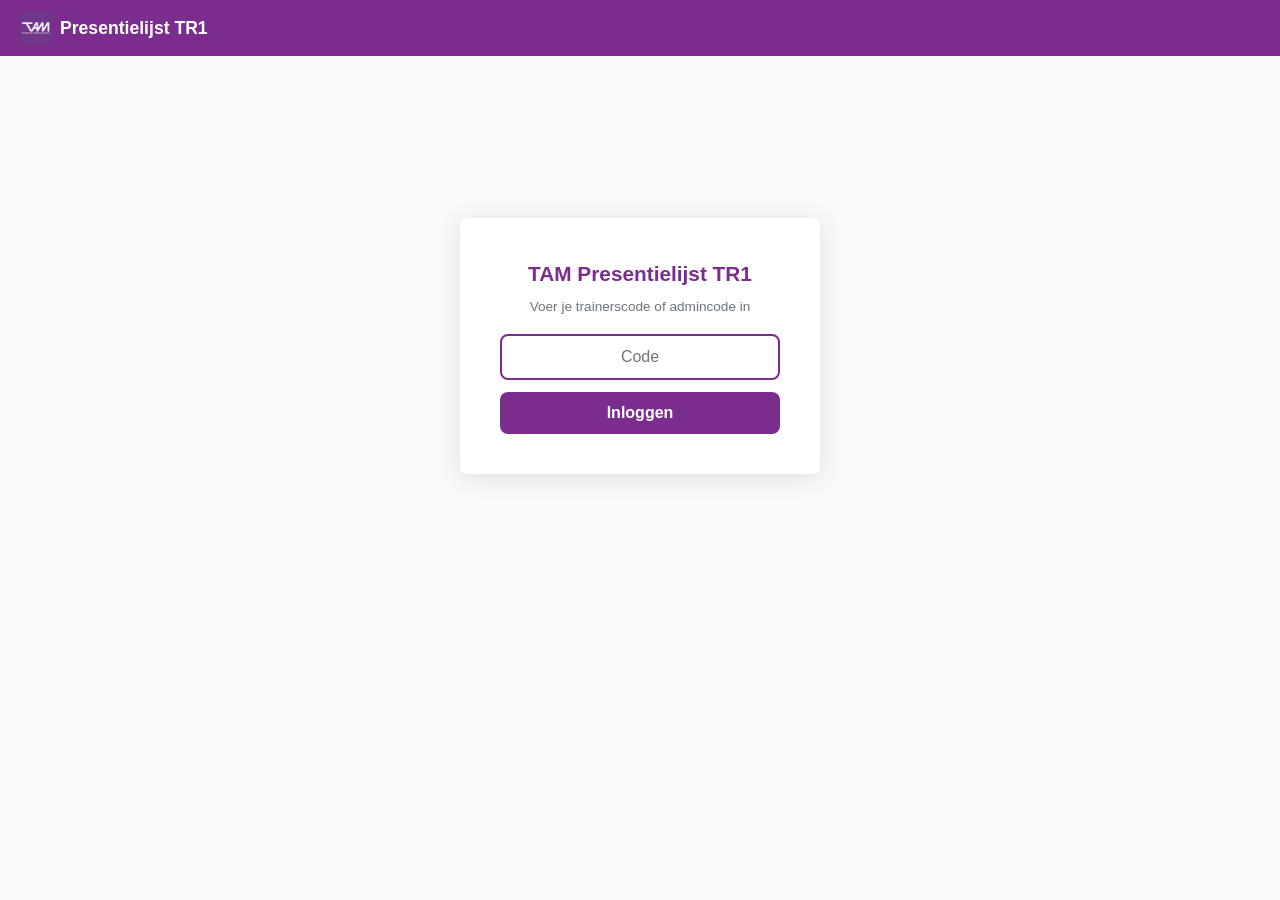
<file: index.html>
<!DOCTYPE html>
<html lang="nl">
<head>
    <meta charset="UTF-8">
    <meta name="viewport" content="width=device-width, initial-scale=1.0">
    <title>TAM Presentielijst TR1</title>
    <link rel="stylesheet" href="style.css">
</head>
<body>
    <nav>
        <a href="#" class="nav-brand"><img src="logo.webp" alt="TAM" class="nav-logo">Presentielijst TR1</a>
        <div class="nav-right" id="nav-auth"></div>
    </nav>
    <main id="app"></main>

<script>
const SYNC_URL = 'https://aanwezigheid-sync.tam-floris.workers.dev';
let DATA = null;
let ADMIN_DATA = null;
let TRAINER_DATA = null;

// --- Auth ---
function getAuth() { const r = localStorage.getItem('aanwezigheid_auth'); return r ? JSON.parse(r) : null; }
function setAuth(a) { localStorage.setItem('aanwezigheid_auth', JSON.stringify(a)); }
function clearAuth() { localStorage.removeItem('aanwezigheid_auth'); ADMIN_DATA = null; TRAINER_DATA = null; }
function isAdmin() { return getAuth()?.role === 'admin'; }
function getTrainerId() { return getAuth()?.role === 'trainer' ? getAuth().trainer_id : null; }

// Afmeldingen uit Genkgo, opgehaald na het inloggen. Per Genkgo-groepsnummer
// per datum: wie zich heeft afgemeld, en hoeveel overnames er waren.
// Ze staan bewust niet in `/data`: dat is een openbaar adres.
let AFMELDINGEN = {};

/**
 * De lesdagen van een groep.
 *
 * Leidend is de planning in Genkgo. Die haalt de app elke ochtend om 10:00 al
 * op voor de afmeldingen, en het is de plek waar de trainingsleider de
 * trainingen neerzet. Door hem hier te gebruiken hoeft niemand de datums nog
 * apart in deze app bij te houden: verzet Niels een training, dan volgt de
 * presentielijst de volgende ochtend vanzelf.
 *
 * Staat er voor een groep geen planning -- Genkgo onbereikbaar, of de ronde is
 * nog niet ingericht -- dan vallen we terug op wat er in de app staat. Anders
 * zou een storing bij Genkgo de presentielijsten leegmaken, en dat is een veel
 * groter probleem dan een datum die een dag te laat verschijnt.
 */
function lesdagen(group) {
    const planning = Object.keys(AFMELDINGEN[String(group.genkgoId)] || {});
    return (planning.length ? planning : (group.dates || [])).slice().sort();
}

/**
 * Datums waarop al aanwezigheid is ingevuld maar die niet (meer) in de
 * planning staan. Zulke lessen vallen uit de telling zodra de planning
 * verandert, en dat mag niet stilletjes gebeuren.
 */
function buitenPlanning(group) {
    const dagen = new Set(lesdagen(group));
    const ingevuld = new Set([
        ...Object.keys(group.attendance || {}),
        ...Object.keys(group.totalPresent || {}),
    ]);
    return [...ingevuld].filter(d => !dagen.has(d)).sort();
}

/** De namen die zich hebben afgemeld voor deze groep op deze datum. */
function afgemeldOp(group, date) {
    const dag = AFMELDINGEN[String(group.genkgoId)]?.[date];
    if (!dag) return [];
    // `gekoppeld` bevat de naam zoals de app die kent; Genkgo schrijft
    // doopnamen ("Anna Jaya Elisabeth Apte") waar de app "Anna Apte" heeft.
    return (dag.gekoppeld || []).filter(Boolean);
}

/**
 * Is deze training al ingevuld door de trainer?
 *
 * Een voorbije datum zonder ingevulde presentie betekent niet dat er niemand
 * was -- het betekent dat de trainer er nog niet aan toe is gekomen. Zulke
 * trainingen tellen daarom niet mee in de percentages; anders zakt een groep
 * doordat de trainer nog niets heeft aangevinkt. Hetzelfde geldt voor een
 * training die vandaag nog moet beginnen.
 *
 * Vinkt een trainer bewust niemand aan, dan staat er een lege lijst en telt
 * de training wel gewoon mee.
 */
function isIngevuld(group, date) {
    return (group.attendance && date in group.attendance)
        || (group.totalPresent && date in group.totalPresent);
}

/**
 * Trainingen die al zijn geweest maar nog niet zijn ingevuld.
 * Nieuwste eerst, want dat is meestal degene die je zoekt.
 */
function openTrainingen(group) {
    const vandaag = new Date().toISOString().slice(0, 10);
    return lesdagen(group)
        .filter(d => d <= vandaag && !(group.cancelled || []).includes(d) && !isIngevuld(group, d))
        .sort().reverse();
}

function isAfgemeld(group, date, player) {
    return afgemeldOp(group, date).includes(player);
}

// --- API ---
async function fetchData() { const r = await fetch(SYNC_URL + '/data'); DATA = await r.json(); return DATA; }

async function fetchAfmeldingen() {
    const auth = getAuth();
    if (!auth) return;
    try {
        const r = await fetch(SYNC_URL + '/afmeldingen', {
            method: 'POST', headers: { 'Content-Type': 'application/json' },
            body: JSON.stringify({ code: auth.code }),
        });
        const j = await r.json();
        AFMELDINGEN = j.perGroep || {};
    } catch (e) {
        // Geen afmeldingen is vervelend maar niet fataal: de presentielijst
        // werkt gewoon, er staat alleen niets voorgevuld.
        AFMELDINGEN = {};
    }
}

async function apiLogin(code) {
    const r = await fetch(SYNC_URL + '/login', {
        method: 'POST', headers: {'Content-Type': 'application/json'},
        body: JSON.stringify({ code }),
    });
    return r.json();
}

async function apiPost(path, body) {
    const auth = getAuth();
    const r = await fetch(SYNC_URL + path, {
        method: 'POST', headers: {'Content-Type': 'application/json'},
        body: JSON.stringify({ code: auth.code, ...body }),
    });
    return r.json();
}

// --- Helpers ---
function esc(s) { const d = document.createElement('div'); d.textContent = s; return d.innerHTML; }

// Het gemiddelde meet opkomst: welk deel van de groep kwam er. De deler is
// dus het aantal spelers in de groep.
//
// Hier stond een vaste deler van 8 (of 16 voor de dubbele slots), die de
// bezetting van de baan mat in plaats van de opkomst. Dat gaf percentages
// boven de 100 zodra er meer mensen kwamen dan er plek was -- 11 aanwezig
// gedeeld door 8 is 138%. Wil je die maat terug, gebruik dan `capacity` uit
// het groepsprofiel in Genkgo; dat is de echte capaciteit en wordt door de
// vereniging bijgehouden, in plaats van een lijst groepsnamen in deze code.

function pctClass(pct) {
    if (pct < 50) return 'pct-red';
    if (pct < 75) return 'pct-yellow';
    return 'pct-green';
}

function barColor(pct) {
    if (pct < 50) return 'var(--red)';
    if (pct < 75) return 'var(--yellow)';
    return 'var(--green)';
}

function formatDate(d) {
    const dt = new Date(d + 'T00:00:00');
    return dt.toLocaleDateString('nl-NL', { day: 'numeric', month: 'short' });
}

const DAY_NAMES = ['Zondag','Maandag','Dinsdag','Woensdag','Donderdag','Vrijdag','Zaterdag'];

function generateWeeklyDates(dayOfWeek, startDate, endDate) {
    // dayOfWeek: 1=Monday, 7=Sunday (ISO)
    const dates = [];
    const jsDow = dayOfWeek % 7; // convert to JS: 0=Sun, 1=Mon, ...
    const start = new Date(startDate + 'T00:00:00');
    const end = new Date(endDate + 'T00:00:00');
    const current = new Date(start);
    // Move to first matching day
    while (current.getDay() !== jsDow && current <= end) {
        current.setDate(current.getDate() + 1);
    }
    while (current <= end) {
        const y = current.getFullYear();
        const m = String(current.getMonth() + 1).padStart(2, '0');
        const d = String(current.getDate()).padStart(2, '0');
        dates.push(`${y}-${m}-${d}`);
        current.setDate(current.getDate() + 7);
    }
    return dates;
}

function calcGroupStats(group) {
    const today = new Date().toISOString().slice(0, 10);
    const activeDates = lesdagen(group).filter(d => !(group.cancelled || []).includes(d) && d <= today && isIngevuld(group, d));
    const totalSessions = activeDates.length;
    const playerStats = group.players.map(player => {
        let count = 0;
        let excusedCount = 0;
        for (const d of activeDates) {
            if ((group.attendance?.[d] || []).includes(player)) count++;
            // Een afmelding via Genkgo telt hetzelfde als een handmatig
            // geoorloofde afwezigheid: die training valt uit de noemer van
            // deze speler. Wie zich netjes afmeldt, hoort daar in zijn
            // percentage niet op afgerekend te worden.
            else if ((group.excused?.[d] || []).includes(player)
                     || isAfgemeld(group, d, player)) excusedCount++;
        }
        const effectiveSessions = totalSessions - excusedCount;
        const pct = effectiveSessions > 0 ? Math.round((count / effectiveSessions) * 100) : 0;
        return { player, count, totalSessions, excusedCount, pct };
    });
    // Use totalPresent (incl. subs) per date when available, otherwise count from checklist
    let avgAttendance = 0;
    if (totalSessions > 0 && group.players.length > 0) {
        let presentSum = 0;
        for (const d of activeDates) {
            const tp = group.totalPresent?.[d];
            presentSum += tp != null ? tp : (group.attendance?.[d] || []).length;
        }
        avgAttendance = Math.round((presentSum / (totalSessions * group.players.length)) * 100);
    }
    return { playerStats, totalSessions, avgAttendance };
}

// --- Rendering ---
function renderNav() {
    const el = document.getElementById('nav-auth');
    const auth = getAuth();
    if (isAdmin()) {
        el.innerHTML = `<span class="nav-role">Trainingsleider</span>
            <a href="#" class="nav-link" id="logout-btn">Uitloggen</a>`;
    } else if (auth?.role === 'trainer') {
        el.innerHTML = `<span class="nav-role">${esc(auth.trainer_name)}</span>
            <a href="#" class="nav-link" id="logout-btn">Uitloggen</a>`;
    } else {
        el.innerHTML = '';
    }
    document.getElementById('logout-btn')?.addEventListener('click', e => { e.preventDefault(); clearAuth(); navigate(''); });
}

function renderLogin() {
    return `<div class="login-center"><div class="login-card">
        <h1>TAM Presentielijst TR1</h1>
        <p class="login-hint">Voer je trainerscode of admincode in</p>
        <form id="login-form">
            <input type="password" id="login-code" placeholder="Code" autofocus required>
            <p class="error" id="login-error" style="display:none"></p>
            <button type="submit">Inloggen</button>
        </form>
    </div></div>`;
}

function renderHome() {
    if (!DATA) return '<p>Laden...</p>';

    // Trainer view: only their groups
    if (getTrainerId()) {
        const trainerId = getTrainerId();
        const src = TRAINER_DATA || DATA?.trainers?.find(t => t.id === trainerId);
        if (!src) return '<p>Trainer niet gevonden.</p>';
        const trainer = src.groups ? src : { groups: [] };
        let html = `<h1>Mijn groepen</h1>`;
        if (trainer.groups.length === 0) {
            return html + '<p class="empty">Nog geen groepen toegewezen. Neem contact op met de trainingsleider.</p>';
        }
        for (const group of trainer.groups) {
            const stats = calcGroupStats(group);
            const open = openTrainingen(group);
            html += `<a href="#group/${trainerId}/${group.id}" class="card card-link${open.length ? ' heeft-open' : ''}">
                <h3>${esc(group.name)}${open.length ? `<span class="open-badge">${open.length} in te vullen</span>` : ''}</h3>
                <p>${group.players.length} spelers, ${stats.totalSessions} ${stats.totalSessions === 1 ? 'les' : 'lessen'} geteld${stats.totalSessions ? `, ${stats.avgAttendance}% gem. aanwezigheid` : ''}</p>
                <div class="overview-bar"><div class="overview-bar-fill" style="width:${stats.avgAttendance}%;background:${barColor(stats.avgAttendance)}"></div></div>
            </a>`;
        }
        return html;
    }

    // Admin view: all trainers with inline edit controls
    const src = isAdmin() && ADMIN_DATA ? ADMIN_DATA : DATA;

    // Calculate total club average (using totalPresent-aware group averages)
    let totalPctSum = 0, totalPctCount = 0;
    const trainerAvgs = {};
    for (const trainer of src.trainers) {
        let tSum = 0, tCount = 0;
        for (const group of trainer.groups) {
            const stats = calcGroupStats(group);
            if (stats.totalSessions > 0) { tSum += stats.avgAttendance; tCount++; }
        }
        trainerAvgs[trainer.id] = tCount > 0 ? Math.round(tSum / tCount) : 0;
        totalPctSum += tSum;
        totalPctCount += tCount;
    }
    const clubAvg = totalPctCount > 0 ? Math.round(totalPctSum / totalPctCount) : 0;

    let html = `<h1>Overzicht Aanwezigheid</h1>
        <div class="club-avg card" style="margin-bottom:16px">
            <div style="display:flex;justify-content:space-between;align-items:center;flex-wrap:wrap;gap:8px">
                <div>
                    <strong>Totaal clubgemiddelde</strong>
                    <span class="pct ${pctClass(clubAvg)}" style="margin-left:8px;font-size:1rem">${clubAvg}%</span>
                </div>
                <button class="btn-sm" id="export-btn">Exporteer naar spreadsheet</button>
            </div>
            <div class="overview-bar" style="margin-top:8px"><div class="overview-bar-fill" style="width:${clubAvg}%;background:${barColor(clubAvg)}"></div></div>
        </div>`;

    if (src.trainers.length === 0) {
        html += '<p class="empty">Nog geen trainers toegevoegd.</p>';
    }

    html += `<div style="display:flex;gap:8px;margin-bottom:16px;align-items:center;flex-wrap:wrap">
        <input type="text" id="search-field" placeholder="Zoek trainer, dag, groep..." style="flex:1;padding:8px 12px;border:2px solid var(--border);border-radius:var(--radius);font-size:0.9rem">
        ${isAdmin() ? '<button class="btn-sm btn-muted" id="toggle-delete-btn">Verwijdermodus</button>' : ''}
    </div>`;

    // De indeling uit Genkgo halen, zonder terminal en zonder Floris. Eerst
    // een proefdraai die alleen laat zien wat er zou veranderen; pas als dat
    // klopt kan het worden toegepast.
    if (isAdmin()) {
        html += `<div class="sync card" style="margin-bottom:16px">
            <div style="display:flex;justify-content:space-between;align-items:center;gap:8px;flex-wrap:wrap">
                <div>
                    <strong>Indeling uit Genkgo</strong>
                    <span class="sync-uitleg">Haalt groepen, spelers en trainers op zoals ze in Genkgo staan.</span>
                </div>
                <button class="btn-sm" id="sync-btn">Controleren</button>
            </div>
            <div id="sync-uitslag"></div>
        </div>`;
    }

    if (isAdmin()) {
        html += `<details style="margin-bottom:16px">
            <summary style="cursor:pointer;font-size:0.9rem;font-weight:600;color:var(--blue)">+ Trainer toevoegen</summary>
            <form id="add-trainer-form" class="form-row" style="margin-top:8px">
                <input type="text" name="name" placeholder="Naam nieuwe trainer" required>
                <button type="submit">Toevoegen</button>
            </form>
        </details>`;
    }

    for (const trainer of src.trainers) {
        const trainerSearch = trainer.name + ' ' + trainer.groups.map(g => g.name).join(' ');
        html += `<div class="card trainer-card" data-search="${esc(trainerSearch.toLowerCase())}">
            <div style="display:flex;justify-content:space-between;align-items:center;flex-wrap:wrap;gap:8px">
                <div>
                    <h3 style="display:inline">${esc(trainer.name)}</h3>
                    <span class="pct ${pctClass(trainerAvgs[trainer.id])}" style="margin-left:8px;font-size:0.85rem">${trainerAvgs[trainer.id]}% gem.</span>
                    ${isAdmin() && trainer.code ? `<span class="trainer-code" style="margin-left:8px">Code: ${esc(trainer.code)}</span>` : ''}
                </div>
                ${isAdmin() ? `<button class="btn-sm btn-danger delete-btn delete-trainer-btn" data-trainer-id="${trainer.id}">Verwijderen</button>` : ''}
            </div>`;

        // Groups
        html += '<div style="margin-top:12px">';
        if (trainer.groups.length === 0) {
            html += '<p class="empty">Geen groepen</p>';
        }
        for (const group of trainer.groups) {
            const stats = calcGroupStats(group);
            html += `<div style="padding:8px 0;border-top:1px solid var(--border)">
                <div style="display:flex;justify-content:space-between;align-items:center;flex-wrap:wrap;gap:8px">
                    <a href="#group/${trainer.id}/${group.id}" style="color:var(--blue);font-weight:600">${esc(group.name)}</a>
                    ${isAdmin() ? `<button class="btn-sm btn-danger delete-btn delete-group-btn" data-trainer-id="${trainer.id}" data-group-id="${group.id}">X</button>` : ''}
                </div>
                <div style="font-size:0.85rem;color:var(--muted)">${group.players.length} spelers, ${stats.totalSessions} lessen</div>
                <div class="overview-bar"><div class="overview-bar-fill" style="width:${stats.avgAttendance}%;background:${barColor(stats.avgAttendance)}"></div></div>
                <span class="pct ${pctClass(stats.avgAttendance)}" style="font-size:0.8rem">${stats.avgAttendance}% gem. aanwezigheid</span>`;

            if (isAdmin()) {
                html += `
                <details class="edit-players-detail" style="margin-top:4px">
                    <summary style="cursor:pointer;font-size:0.85rem;color:var(--blue)">Spelers bewerken</summary>
                    <form class="edit-players-form" data-trainer-id="${trainer.id}" data-group-id="${group.id}" style="margin-top:4px">
                        <div class="form-row">
                            <textarea name="players" placeholder="Eén speler per regel">${esc(group.players.join('\n'))}</textarea>
                        </div>
                        <button type="submit" class="btn-sm">Opslaan</button>
                    </form>
                </details>
`;
            }

            html += '</div>';
        }

        if (isAdmin()) {
            html += `<details class="add-group-section" style="margin-top:12px;padding-top:8px;border-top:1px solid var(--border)">
                <summary style="cursor:pointer;font-size:0.9rem;font-weight:600;color:var(--blue)">+ Nieuwe groep</summary>
                <form class="add-group-form" data-trainer-id="${trainer.id}" style="margin-top:8px">
                    <div class="form-row">
                        <select name="day" required>
                            <option value="">Dag</option>
                            ${['Maandag','Dinsdag','Woensdag','Donderdag','Vrijdag','Zaterdag','Zondag'].map(d =>
                                `<option value="${d}">${d}</option>`
                            ).join('')}
                        </select>
                        <input type="time" name="start_time" required>
                        <input type="time" name="end_time" required>
                    </div>
                    <div class="form-row">
                        <input type="number" name="speelsterkte" placeholder="Speelsterkte (optioneel)" min="1" max="12">
                        <label style="display:flex;align-items:center;gap:4px;font-size:0.9rem"><input type="checkbox" name="selectie"> Selectie</label>
                    </div>
                    <div class="form-row">
                        <input type="date" name="start_date" required>
                        <input type="date" name="end_date" required>
                    </div>
                    <button type="submit" class="btn-sm">Groep toevoegen</button>
                </form>
            </details>`;
        }

        html += '</div></div>';
    }

    html += '<h2><a href="#overview" style="color:var(--blue)">Volledig overzicht per speler &rarr;</a></h2>';
    return html;
}

function renderOverview() {
    if (!DATA) return '<p>Laden...</p>';
    const src = isAdmin() && ADMIN_DATA ? ADMIN_DATA : DATA;
    let html = '<a href="#" class="back-link">&larr; Terug</a><h1>Volledig Overzicht</h1>';

    for (const trainer of src.trainers) {
        for (const group of trainer.groups) {
            const stats = calcGroupStats(group);
            html += `<div class="overview-group">
                <h3>${esc(group.name)}</h3>
                <div class="trainer-name">Trainer: ${esc(trainer.name)}</div>
                <div class="table-wrap"><table class="data">
                    <thead><tr><th>Speler</th><th>Aanwezig</th><th>Totaal</th><th>Percentage</th></tr></thead>
                    <tbody>`;
            for (const ps of [...stats.playerStats].sort((a, b) => b.pct - a.pct)) {
                html += `<tr>
                    <td>${esc(ps.player)}</td>
                    <td class="num">${ps.count}</td>
                    <td class="num">${ps.totalSessions}</td>
                    <td class="num ${pctClass(ps.pct)}">${ps.pct}%</td>
                </tr>`;
            }
            html += '</tbody></table></div></div>';
        }
    }
    return html;
}

function renderGroup(trainerId, groupId) {
    let trainer, group;
    if (isAdmin() && ADMIN_DATA) {
        trainer = ADMIN_DATA.trainers.find(t => t.id === trainerId);
    } else if (TRAINER_DATA && TRAINER_DATA.id === trainerId) {
        trainer = TRAINER_DATA;
    } else {
        trainer = DATA?.trainers?.find(t => t.id === trainerId);
    }
    if (!trainer) return '<p>Trainer niet gevonden.</p>';
    group = (trainer.groups || []).find(g => g.id === groupId);
    if (!group) return '<p>Groep niet gevonden.</p>';

    const canEdit = isAdmin() || getTrainerId() === trainerId;
    const backHash = '#';

    let html = `<a href="${backHash}" class="back-link">&larr; Terug</a>
        <h1>${esc(group.name)}<span class="save-status" id="save-status"></span></h1>`;

    if (lesdagen(group).length === 0) {
        html += '<p class="empty">Nog geen lesdagen ingesteld.</p>';
        return html;
    }
    if (group.players.length === 0) {
        html += '<p class="empty">Nog geen spelers in deze groep.</p>';
        return html;
    }

    const cancelled = group.cancelled || [];
    const stats = calcGroupStats(group);

    const vandaag = new Date().toISOString().slice(0, 10);

    // Wat staat er nog open? Trainers zien dit als eerste, boven de tabel.
    const open = openTrainingen(group);
    if (open.length && canEdit) {
        const lijst = open.map(formatDate).join(', ');
        html += `<div class="todo">
            <strong>${open.length === 1 ? 'Nog in te vullen: ' + lijst : `Nog ${open.length} trainingen in te vullen: ${lijst}`}</strong>
            <span>Ging de training niet door? Vink hem dan aan in de rij <em>Vervallen?</em> &mdash;
            dan telt hij voor niemand mee. Zolang een training niet is ingevuld en niet op vervallen staat,
            telt hij nergens in mee.</span>
        </div>`;
    }

    // De lesdagen komen uit de planning in Genkgo. Verdwijnt daar een datum
    // waar al aanwezigheid voor is ingevuld, dan valt die les stil uit de
    // telling. Dat mag gebeuren -- Genkgo is leidend -- maar niet ongemerkt.
    const zwevend = buitenPlanning(group);
    if (zwevend.length && canEdit) {
        html += `<div class="todo">
            <strong>${zwevend.length === 1 ? 'Eén ingevulde training staat niet in de planning'
                : `${zwevend.length} ingevulde trainingen staan niet in de planning`}:
                ${zwevend.map(formatDate).join(', ')}</strong>
            <span>De lesdagen komen uit Genkgo. Deze datums staan daar niet (meer) bij, dus tellen ze
            nergens in mee. Klopt de planning in Genkgo niet, laat de trainingsleider hem dan aanvullen.</span>
        </div>`;
    }

    html += '<div class="att-grid"><table><thead><tr><th class="player-name">Speler</th>';
    for (const d of lesdagen(group)) {
        const isCancelled = cancelled.includes(d);
        // Een voorbije training die nog niet is ingevuld telt niet mee in de
        // percentages, maar de trainer moet wel zien dat hij openstaat.
        const open = !isCancelled && d <= vandaag && !isIngevuld(group, d);
        const klassen = [isCancelled ? 'cancelled' : '', open ? 'nog-open' : ''].filter(Boolean).join(' ');
        html += `<th class="${klassen}"${open ? ' title="Nog niet ingevuld -- telt niet mee"' : ''}>`
            + formatDate(d) + (open ? '<span class="open-merk">nog invullen</span>' : '') + '</th>';
    }
    html += '<th>Totaal</th><th>%</th></tr></thead><tbody>';

    // Cancel row (trainer + admin)
    if (canEdit) {
        html += '<tr class="cancel-row"><td class="player-name" style="font-size:0.75rem;color:var(--muted)">Vervallen?</td>';
        for (const d of lesdagen(group)) {
            const isCancelled = cancelled.includes(d);
            html += `<td class="${isCancelled ? 'cancelled' : ''}"><input type="checkbox" class="cancel-cb" data-date="${d}" ${isCancelled ? 'checked' : ''}></td>`;
        }
        html += '<td></td><td></td></tr>';
    }

    for (const ps of stats.playerStats) {
        html += `<tr><td class="player-name">${esc(ps.player)}</td>`;
        for (const d of lesdagen(group)) {
            const isCancelled = cancelled.includes(d);
            const present = (group.attendance?.[d] || []).includes(ps.player);
            const afgemeld = isAfgemeld(group, d, ps.player);
            const excused = (group.excused?.[d] || []).includes(ps.player) || afgemeld;
            // Een afmelding komt uit Genkgo en is hier niet te wijzigen: de
            // ledenadministratie is daarvan de bron. De trainer kan iemand
            // wel alsnog aanwezig zetten -- afgemeld en toch komen gebeurt.
            const merk = afgemeld ? ' title="Afgemeld via Genkgo" data-afgemeld="1"' : '';
            if (isCancelled) {
                html += '<td class="cancelled"></td>';
            } else if (canEdit && isAdmin()) {
                const selClass = present ? 'val-present' : (excused ? 'val-excused' : 'val-absent');
                // Drie toestanden, en maar twee daarvan zijn een keuze:
                // aanwezig of afwezig. "Afgemeld" komt uit Genkgo en is hier
                // niet te zetten -- de clubregel is dat je je daar afmeldt,
                // dus een knop die iemand alsnog geoorloofd verklaart zou een
                // tweede bron voor hetzelfde feit zijn.
                //
                // Het endpoint /excused en de opgeslagen `excused` blijven
                // bestaan; alleen de keuze is uit de lijst.
                html += `<td${merk}><select class="att-select ${selClass}${afgemeld ? ' is-afgemeld' : ''}" data-player="${esc(ps.player)}" data-date="${d}">
                    <option value="">${afgemeld ? 'Afgemeld' : 'Afwezig'}</option>
                    <option value="present"${present ? ' selected' : ''}>Aanwezig</option>
                </select></td>`;
            } else if (canEdit) {
                html += `<td class="${afgemeld ? 'is-afgemeld' : ''}"${merk}>`
                    + `<input type="checkbox" data-player="${esc(ps.player)}" data-date="${d}" ${present ? 'checked' : ''}>`
                    + (afgemeld && !present ? '<span class="afgemeld-merk">afgemeld</span>' : '')
                    + '</td>';
            } else {
                html += `<td class="num ${present ? 'val-present' : (afgemeld ? 'is-afgemeld' : '')}"${merk}>`
                    + (present ? '✓' : (afgemeld ? 'afg.' : '')) + '</td>';
            }
        }
        html += `<td class="num total">${ps.count}</td>`;
        html += `<td class="num pct ${pctClass(ps.pct)}">${ps.pct}%</td></tr>`;
    }

    // Totals row
    html += '<tr style="font-weight:700"><td>Totaal</td>';
    for (const d of lesdagen(group)) {
        const isCancelled = cancelled.includes(d);
        if (isCancelled) {
            html += '<td class="cancelled"></td>';
        } else {
            const count = (group.attendance?.[d] || []).length;
            html += `<td class="num">${count}</td>`;
        }
    }
    html += '<td></td><td></td></tr>';

    // Total present incl. subs row
    html += '<tr style="font-weight:700"><td style="font-size:0.75rem">Totaal (incl. invallers)</td>';
    for (const d of lesdagen(group)) {
        const isCancelled = cancelled.includes(d);
        if (isCancelled) {
            html += '<td class="cancelled"></td>';
        } else {
            const val = group.totalPresent?.[d];
            if (canEdit) {
                html += `<td><input type="number" min="0" class="total-present-input" data-date="${d}" value="${val != null ? val : ''}" style="width:3em;text-align:center"></td>`;
            } else {
                html += `<td class="num">${val != null ? val : ''}</td>`;
            }
        }
    }
    html += '<td></td><td></td></tr>';

    // Afmeldingen en overnames uit Genkgo, per datum.
    const heeftAfmeldingen = lesdagen(group).some(d => AFMELDINGEN[String(group.genkgoId)]?.[d]);
    if (heeftAfmeldingen) {
        html += '<tr><td style="font-size:0.75rem;color:var(--muted)">Afgemeld / overnames</td>';
        for (const d of lesdagen(group)) {
            if (cancelled.includes(d)) { html += '<td class="cancelled"></td>'; continue; }
            const dag = AFMELDINGEN[String(group.genkgoId)]?.[d];
            const af = dag ? dag.afzeggers.length : 0;
            const ov = dag ? dag.overnames : 0;
            html += `<td class="num" style="font-size:0.75rem;color:var(--muted)">${af || ov ? `${af}${ov ? ' / ' + ov : ''}` : ''}</td>`;
        }
        html += '<td></td><td></td></tr>';
    }

    html += '</tbody></table></div>';
    if (heeftAfmeldingen) {
        html += '<p class="legenda">Afmeldingen komen uit Genkgo en worden elke dag om 10:00 opgehaald, '
            + 'de uiterste afmeldtijd. Ze tellen niet mee als afwezig. '
            + 'Van overnames zijn geen namen bekend.</p>';
    }
    return html;
}


// --- Routing ---
async function navigate(hash) {
    const app = document.getElementById('app');
    hash = hash || location.hash.replace(/^#/, '');

    if (!DATA && hash !== 'login' && getAuth()) {
        app.innerHTML = '<p>Laden...</p>';
        // De afmeldingen zitten achter een code, dus die halen we apart op.
        // Naast elkaar: als Genkgo traag is, moet de presentielijst niet
        // daarop staan wachten.
        await Promise.all([fetchData(), fetchAfmeldingen()]);
    }

    renderNav();

    if (!getAuth() && hash !== 'login') {
        location.hash = 'login';
        return;
    }

    if (hash === 'login') {
        app.innerHTML = renderLogin();
        bindLogin();
    } else if (hash === 'overview') {
        app.innerHTML = renderOverview();
    } else if (hash === 'admin') {
        location.hash = '';
        return;
    } else if (hash.startsWith('group/')) {
        const [, trainerId, groupId] = hash.split('/');
        app.innerHTML = renderGroup(trainerId, groupId);
        bindAttendance(trainerId, groupId);
    } else {
        app.innerHTML = renderHome();
        bindSearch();
        if (isAdmin()) bindAdmin();
    }
}

// --- Event Binding ---
function bindLogin() {
    document.getElementById('login-form')?.addEventListener('submit', async e => {
        e.preventDefault();
        const code = document.getElementById('login-code').value.trim();
        const errEl = document.getElementById('login-error');
        errEl.style.display = 'none';
        const result = await apiLogin(code);
        if (result.ok) {
            setAuth({ code, role: result.role, trainer_id: result.trainer_id, trainer_name: result.trainer_name });
            if (result.data) ADMIN_DATA = result.data;
            if (result.trainer) TRAINER_DATA = result.trainer;
            location.hash = '';
        } else {
            errEl.textContent = result.error || 'Onjuiste code';
            errEl.style.display = 'block';
        }
    });
}

let saveTimeout = null;
function bindAttendance(trainerId, groupId) {
    // Admin: keuze tussen afwezig en aanwezig. Afgemeld komt uit Genkgo.
    document.querySelectorAll('.att-select').forEach(sel => {
        sel.addEventListener('change', () => {
            sel.className = `att-select ${sel.value === 'present' ? 'val-present' : sel.value === 'excused' ? 'val-excused' : 'val-absent'}`;

            const date = sel.dataset.date;
            const selects = document.querySelectorAll(`.att-select[data-date="${date}"]`);
            const presentPlayers = [];
            const excusedPlayers = [];
            selects.forEach(s => {
                if (s.value === 'present') presentPlayers.push(s.dataset.player);
                else if (s.value === 'excused') excusedPlayers.push(s.dataset.player);
            });

            const statusEl = document.getElementById('save-status');
            statusEl.textContent = 'Opslaan...';
            statusEl.className = 'save-status saving';

            clearTimeout(saveTimeout);
            saveTimeout = setTimeout(async () => {
                await apiPost('/attendance-full', { trainer_id: trainerId, group_id: groupId, date, present_players: presentPlayers, excused_players: excusedPlayers });

                await fetchData();
                const r = await apiLogin(getAuth().code);
                if (r.data) ADMIN_DATA = r.data;

                statusEl.textContent = 'Opgeslagen';
                statusEl.className = 'save-status saved';
                setTimeout(() => { statusEl.textContent = ''; }, 2000);
            }, 300);
        });
    });

    // Trainer: checkbox (Afwezig / Aanwezig)
    document.querySelectorAll('.att-grid input[type="checkbox"]:not(.cancel-cb)').forEach(cb => {
        cb.addEventListener('change', () => {
            const date = cb.dataset.date;
            const checkboxes = document.querySelectorAll(`.att-grid input[type="checkbox"][data-date="${date}"]`);
            const presentPlayers = [];
            checkboxes.forEach(c => { if (c.checked && c.dataset.player) presentPlayers.push(c.dataset.player); });

            const statusEl = document.getElementById('save-status');
            statusEl.textContent = 'Opslaan...';
            statusEl.className = 'save-status saving';

            clearTimeout(saveTimeout);
            saveTimeout = setTimeout(async () => {
                await apiPost('/attendance', { trainer_id: trainerId, group_id: groupId, date, present_players: presentPlayers });

                await fetchData();
                const r = await apiLogin(getAuth().code);
                if (r.trainer) TRAINER_DATA = r.trainer;

                statusEl.textContent = 'Opgeslagen';
                statusEl.className = 'save-status saved';
                setTimeout(() => { statusEl.textContent = ''; }, 2000);
            }, 300);
        });
    });

    // Total present (incl. subs) inputs
    let totalPresentTimeout = null;
    document.querySelectorAll('.total-present-input').forEach(input => {
        input.addEventListener('change', () => {
            const date = input.dataset.date;
            const total = input.value === '' ? null : parseInt(input.value, 10);

            const statusEl = document.getElementById('save-status');
            statusEl.textContent = 'Opslaan...';
            statusEl.className = 'save-status saving';

            clearTimeout(totalPresentTimeout);
            totalPresentTimeout = setTimeout(async () => {
                await apiPost('/total-present', { trainer_id: trainerId, group_id: groupId, date, total });

                await fetchData();
                if (isAdmin()) {
                    const r = await apiLogin(getAuth().code);
                    if (r.data) ADMIN_DATA = r.data;
                } else if (getTrainerId()) {
                    const r = await apiLogin(getAuth().code);
                    if (r.trainer) TRAINER_DATA = r.trainer;
                }

                statusEl.textContent = 'Opgeslagen';
                statusEl.className = 'save-status saved';
                setTimeout(() => { statusEl.textContent = ''; }, 2000);
            }, 300);
        });
    });

    // Cancel date toggles
    document.querySelectorAll('.cancel-cb').forEach(cb => {
        cb.addEventListener('change', async () => {
            const date = cb.dataset.date;
            const cancel = cb.checked;

            const statusEl = document.getElementById('save-status');
            statusEl.textContent = 'Opslaan...';
            statusEl.className = 'save-status saving';

            await apiPost('/cancel', { trainer_id: trainerId, group_id: groupId, date, cancel });

            await fetchData();
            if (isAdmin()) {
                const r = await apiLogin(getAuth().code);
                if (r.data) ADMIN_DATA = r.data;
            } else if (getTrainerId()) {
                const r = await apiLogin(getAuth().code);
                if (r.trainer) TRAINER_DATA = r.trainer;
            }

            statusEl.textContent = 'Opgeslagen';
            statusEl.className = 'save-status saved';
            setTimeout(() => navigate(), 500);
        });
    });
}

function exportToCSV() {
    const src = isAdmin() && ADMIN_DATA ? ADMIN_DATA : DATA;
    if (!src) return;

    let csv = '\uFEFF'; // BOM for Excel UTF-8
    let clubPctSum = 0, clubPctCount = 0;

    for (const trainer of src.trainers) {
        let trainerPctSum = 0, trainerPctCount = 0;

        for (const group of trainer.groups) {
            const cancelled = group.cancelled || [];
            const today = new Date().toISOString().slice(0, 10);
            const activeDates = lesdagen(group).filter(d => !cancelled.includes(d) && d <= today && isIngevuld(group, d));

            // Header
            csv += `\n${trainer.name} - ${group.name}\n`;
            csv += `Speler;${lesdagen(group).map(d => {
                const label = formatDate(d);
                return cancelled.includes(d) ? label + ' (vervallen)' : label;
            }).join(';')};Aanwezig;Totaal;Percentage\n`;

            // Player rows
            for (const player of group.players) {
                let count = 0;
                let excusedCount = 0;
                const cells = lesdagen(group).map(d => {
                    if (cancelled.includes(d)) return '';
                    const present = (group.attendance?.[d] || []).includes(player);
                    const excused = (group.excused?.[d] || []).includes(player)
                        || isAfgemeld(group, d, player);
                    if (present) count++;
                    else if (excused) excusedCount++;
                    return present ? 'x' : '';
                });
                const total = activeDates.length;
                const effectiveSessions = total - excusedCount;
                const pct = effectiveSessions > 0 ? Math.round((count / effectiveSessions) * 100) : 0;
                csv += `${player};${cells.join(';')};${count};${total};${pct}%\n`;
            }

            // Totals row
            const totals = lesdagen(group).map(d => {
                if (cancelled.includes(d)) return '';
                return (group.attendance?.[d] || []).length;
            });
            csv += `Totaal;${totals.join(';')};;;\n`;

            // Totals incl. subs row
            const totalsInclSubs = lesdagen(group).map(d => {
                if (cancelled.includes(d)) return '';
                const val = group.totalPresent?.[d];
                return val != null ? val : '';
            });
            csv += `Totaal (incl. invallers);${totalsInclSubs.join(';')};;;\n`;

            // Group average (using totalPresent when available)
            let groupAvg = 0;
            if (activeDates.length > 0 && group.players.length > 0) {
                let presentSum = 0;
                for (const d of activeDates) {
                    const tp = group.totalPresent?.[d];
                    presentSum += tp != null ? tp : (group.attendance?.[d] || []).length;
                }
                groupAvg = Math.round((presentSum / (activeDates.length * group.players.length)) * 100);
            }
            csv += `Groepsgemiddelde;${lesdagen(group).map(() => '').join(';')};;;${groupAvg}%\n`;
            if (activeDates.length > 0) { trainerPctSum += groupAvg; trainerPctCount++; }
        }

        // Trainer average
        const trainerAvg = trainerPctCount > 0 ? Math.round(trainerPctSum / trainerPctCount) : 0;
        csv += `\nGemiddelde ${trainer.name};;;;${trainerAvg}%\n`;
        clubPctSum += trainerPctSum;
        clubPctCount += trainerPctCount;
    }

    // Club average
    const clubAvg = clubPctCount > 0 ? Math.round(clubPctSum / clubPctCount) : 0;
    csv += `\nClubgemiddelde;;;;${clubAvg}%\n`;

    const blob = new Blob([csv], { type: 'text/csv;charset=utf-8;' });
    const url = URL.createObjectURL(blob);
    const a = document.createElement('a');
    a.href = url;
    a.download = `aanwezigheid_${new Date().toISOString().slice(0, 10)}.csv`;
    a.click();
    URL.revokeObjectURL(url);
}

function bindSearch() {
    document.getElementById('search-field')?.addEventListener('input', (e) => {
        const q = e.target.value.toLowerCase().trim();
        document.querySelectorAll('.trainer-card').forEach(card => {
            const text = card.dataset.search || '';
            card.style.display = (!q || text.includes(q)) ? '' : 'none';
        });
    });
}

const SYNC_LABELS = {
    'nieuwe-groep': 'Nieuwe groep',
    'wijziging': 'Gewijzigd',
    'koppeling': 'Gekoppeld aan Genkgo',
    'niet-in-genkgo': 'Staat niet meer in Genkgo',
};

/**
 * Haalt de indeling uit Genkgo.
 *
 * Eerst een proefdraai: die verandert niets en laat alleen zien wat er zou
 * gebeuren. Pas na "Toepassen" wordt er weggeschreven. Zo kan de
 * trainingsleider dit zelf doen, zonder terminal en zonder dat er per ongeluk
 * iets sneuvelt.
 */
async function syncDraaien(toepassen, metTrainers) {
    const knop = document.getElementById('sync-btn');
    const uit = document.getElementById('sync-uitslag');
    if (!uit) return;
    if (knop) { knop.disabled = true; knop.textContent = 'Bezig...'; }
    uit.innerHTML = '<p class="sync-bezig">Bezig met ophalen uit Genkgo, dit duurt een paar seconden.</p>';

    let r;
    try {
        r = await apiPost('/admin/sync', {
            ...(toepassen ? { apply: true } : {}),
            ...(metTrainers ? { trainers: true } : {}),
        });
    } catch (e) {
        r = { error: 'Genkgo niet bereikbaar: ' + e.message };
    }
    if (knop) { knop.disabled = false; knop.textContent = 'Controleren'; }

    if (!r || r.error) {
        uit.innerHTML = `<p class="sync-fout">${esc(r?.error || 'Onbekende fout')}</p>`;
        return;
    }

    const g = r.genkgo || {};
    let html = '';
    if (g.seizoen || g.ronde) {
        html += `<p class="sync-bron">Gelezen uit <strong>${esc(g.seizoen?.naam || '?')}
            &rsaquo; ${esc(g.ronde?.naam || '?')}</strong>, ${r.groepen_in_genkgo} groepen.</p>`;
    }

    // Staat er een volgende ronde klaar? Dan melden, maar niet overstappen:
    // een ronde wordt vaak over meerdere dagen ingedeeld.
    const anders = (g.rondes || []).filter(x => x.id !== g.ronde?.id && x.groepen > 0);
    if (anders.length) {
        html += `<p class="sync-let-op">Let op: ${anders.map(x =>
            `${esc(x.naam)} bevat inmiddels ${x.groepen} groep${x.groepen === 1 ? '' : 'en'}`).join(', ')}.
            De app blijft op ${esc(g.ronde?.naam || 'de huidige ronde')} staan tot iemand overstapt.</p>`;
    }

    const plan = r.plan || [];
    if (!plan.length) {
        html += '<p class="sync-gelijk">De app loopt gelijk met Genkgo, er is niets te doen.</p>';
    } else {
        const perSoort = {};
        for (const p of plan) (perSoort[p.soort] = perSoort[p.soort] || []).push(p);
        html += '<ul class="sync-plan">';
        for (const [soort, items] of Object.entries(perSoort)) {
            html += `<li><strong>${esc(SYNC_LABELS[soort] || soort)}</strong> (${items.length})<ul>`;
            for (const p of items.slice(0, 12)) {
                const extra = p.trainer ? ` &mdash; ${esc(p.trainer)}` : '';
                html += `<li>${esc(p.groep || '?')}${extra}</li>`;
            }
            if (items.length > 12) html += `<li>en nog ${items.length - 12}...</li>`;
            html += '</ul></li>';
        }
        html += '</ul>';
    }

    // Groepen van een trainer die de app nog niet kent. Die maakt de sync
    // bewust niet vanzelf aan: een tikfout in Genkgo ("Philipa" tegen
    // "Philippa") zou anders stil een tweede trainer met een eigen inlogcode
    // opleveren, terwijl de oude code naar een lege lijst wijst. Daarom wordt
    // de naam hier getoond en beslist er iemand die hem kan herkennen.
    const nieuweTrainers = {};
    for (const o of r.overgeslagen || []) {
        if (o.trainer) nieuweTrainers[o.trainer] = (nieuweTrainers[o.trainer] || 0) + 1;
    }
    const namen = Object.keys(nieuweTrainers);
    if (namen.length) {
        html += `<p class="sync-let-op"><strong>${namen.length === 1 ? 'Nieuwe trainer' : 'Nieuwe trainers'}
            in Genkgo:</strong> ${namen.map(n =>
                `${esc(n)} (${nieuweTrainers[n]} groep${nieuweTrainers[n] === 1 ? '' : 'en'})`).join(', ')}.<br>
            Klopt de schrijfwijze? Dan kun je ze toevoegen; ze krijgen een eigen inlogcode die daarna in
            dit overzicht staat. Staat er een tikfout in, verbeter die dan eerst in Genkgo.</p>`;
    }

    if (r.toegepast) {
        html += '<p class="sync-klaar">Toegepast. De pagina wordt ververst.</p>';
        uit.innerHTML = html;
        setTimeout(() => location.reload(), 1200);
        return;
    }

    if (plan.length) {
        html += '<button class="btn-sm" id="sync-apply-btn">Toepassen</button>';
    }
    if (namen.length) {
        html += `<button class="btn-sm" id="sync-trainers-btn">Toepassen en
            ${namen.length === 1 ? 'deze trainer' : 'deze trainers'} toevoegen</button>`;
    }
    uit.innerHTML = html;
    document.getElementById('sync-apply-btn')?.addEventListener('click', () => syncDraaien(true, false));
    document.getElementById('sync-trainers-btn')?.addEventListener('click', () => syncDraaien(true, true));
}

function bindAdmin() {
    // Export button
    document.getElementById('export-btn')?.addEventListener('click', exportToCSV);
    document.getElementById('sync-btn')?.addEventListener('click', () => syncDraaien(false));

    // Toggle delete mode
    document.getElementById('toggle-delete-btn')?.addEventListener('click', () => {
        document.body.classList.toggle('delete-mode');
    });

    // Add trainer
    document.getElementById('add-trainer-form')?.addEventListener('submit', async e => {
        e.preventDefault();
        const name = e.target.querySelector('input[name="name"]').value.trim();
        if (!name) return;
        const result = await apiPost('/admin/trainer', { action: 'add', name });
        if (result.data) ADMIN_DATA = result.data;
        await fetchData();
        navigate('');
    });

    // Delete trainer
    document.querySelectorAll('.delete-trainer-btn').forEach(btn => {
        btn.addEventListener('click', async () => {
            const input = prompt('Typ "verwijder" om deze trainer en al zijn groepen te verwijderen:');
            if (input?.toLowerCase() !== 'verwijder') return;
            const result = await apiPost('/admin/trainer', { action: 'delete', trainer_id: btn.dataset.trainerId });
            if (result.data) ADMIN_DATA = result.data;
            await fetchData();
            navigate('');
        });
    });

    // Add group (with day, time, date range → auto-generate dates)
    document.querySelectorAll('.add-group-form').forEach(form => {
        form.addEventListener('submit', async e => {
            e.preventDefault();
            const day = form.querySelector('select[name="day"]').value;
            const startTime = form.querySelector('input[name="start_time"]').value;
            const endTime = form.querySelector('input[name="end_time"]').value;
            const startDate = form.querySelector('input[name="start_date"]').value;
            const endDate = form.querySelector('input[name="end_date"]').value;
            if (!day || !startTime || !endTime || !startDate || !endDate) return;

            const speelsterkte = form.querySelector('input[name="speelsterkte"]').value.trim();
            const selectie = form.querySelector('input[name="selectie"]').checked;
            let name = `${day} ${startTime}-${endTime}`;
            const tags = [];
            if (speelsterkte) tags.push(`Speelsterkte ${speelsterkte}`);
            if (selectie) tags.push('Selectie');
            if (tags.length) name += ` ${tags.join(' ')}`;
            const dayIndex = ['Maandag','Dinsdag','Woensdag','Donderdag','Vrijdag','Zaterdag','Zondag'].indexOf(day) + 1;
            const dates = generateWeeklyDates(dayIndex, startDate, endDate);

            // Create group
            const result = await apiPost('/admin/group', { action: 'add', trainer_id: form.dataset.trainerId, name });
            if (result.data) {
                ADMIN_DATA = result.data;
                // Find the newly created group and set dates
                const trainer = ADMIN_DATA.trainers.find(t => t.id === form.dataset.trainerId);
                const newGroup = trainer?.groups[trainer.groups.length - 1];
                if (newGroup && dates.length > 0) {
                    const r2 = await apiPost('/admin/dates', { trainer_id: form.dataset.trainerId, group_id: newGroup.id, dates, cancelled: [] });
                    if (r2.data) ADMIN_DATA = r2.data;
                }
            }
            await fetchData();
            navigate('');
        });
    });

    // Delete group
    document.querySelectorAll('.delete-group-btn').forEach(btn => {
        btn.addEventListener('click', async () => {
            const input = prompt('Typ "verwijder" om deze groep en alle aanwezigheidsdata te verwijderen:');
            if (input?.toLowerCase() !== 'verwijder') return;
            const result = await apiPost('/admin/group', { action: 'delete', trainer_id: btn.dataset.trainerId, group_id: btn.dataset.groupId });
            if (result.data) ADMIN_DATA = result.data;
            await fetchData();
            navigate('');
        });
    });

    // Edit players
    document.querySelectorAll('.edit-players-form').forEach(form => {
        form.addEventListener('submit', async e => {
            e.preventDefault();
            const text = form.querySelector('textarea[name="players"]').value;
            const players = text.split('\n').map(p => p.trim()).filter(Boolean);
            const result = await apiPost('/admin/players', { trainer_id: form.dataset.trainerId, group_id: form.dataset.groupId, players });
            if (result.data) ADMIN_DATA = result.data;
            await fetchData();
            navigate('');
        });
    });

}

// --- Init ---
window.addEventListener('hashchange', () => navigate());
window.addEventListener('load', async () => {
    const auth = getAuth();
    if (auth?.role === 'admin') {
        const r = await apiLogin(auth.code);
        if (r.ok && r.data) ADMIN_DATA = r.data;
    } else if (auth?.role === 'trainer') {
        const r = await apiLogin(auth.code);
        if (r.ok && r.trainer) TRAINER_DATA = r.trainer;
    }
    navigate();
});
</script>
</body>
</html>
</file>
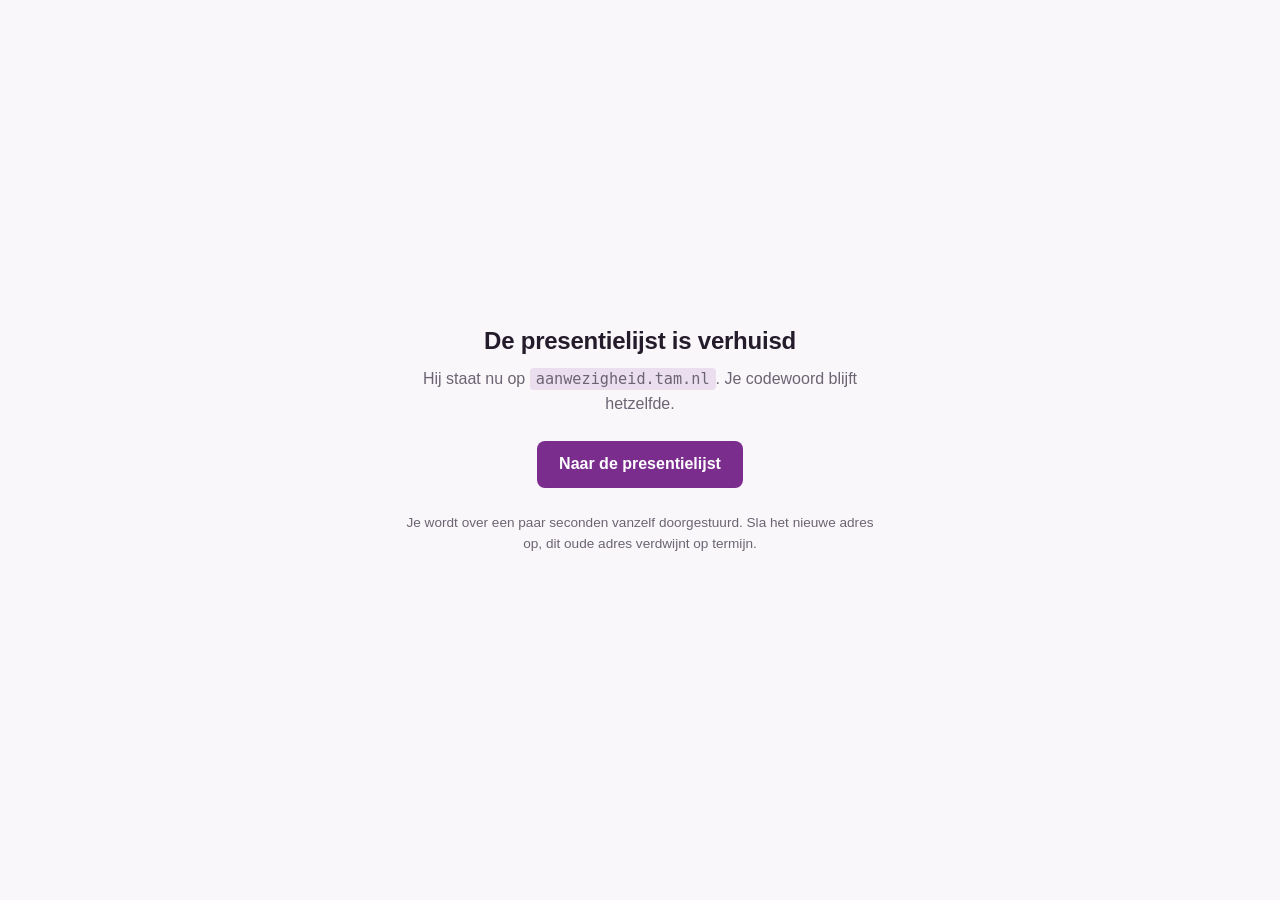
<file: docs/index.html>
<!doctype html>
<html lang="nl">
<head>
<meta charset="utf-8">
<meta name="viewport" content="width=device-width,initial-scale=1">
<title>De presentielijst is verhuisd</title>
<meta http-equiv="refresh" content="4;url=https://aanwezigheid.tam.nl">
<link rel="canonical" href="https://aanwezigheid.tam.nl">
<style>
  :root { --paars:#7b2d8e; --inkt:#241b2b; --papier:#faf7fb; --zacht:#6b6472; }
  @media (prefers-color-scheme: dark) {
    :root:not([data-theme="light"]) { --inkt:#f3eff5; --papier:#1a1520; --zacht:#a79fb0; --paars:#c07fd4; }
  }
  * { box-sizing: border-box; }
  body { margin:0; min-height:100vh; display:grid; place-items:center; padding:24px;
         background:var(--papier); color:var(--inkt);
         font:16px/1.55 -apple-system,BlinkMacSystemFont,"Segoe UI",Roboto,Helvetica,Arial,sans-serif; }
  .kaart { max-width:30rem; text-align:center; }
  h1 { font-size:1.5rem; margin:0 0 .5rem; letter-spacing:-.01em; }
  p { margin:0 0 1.5rem; color:var(--zacht); }
  a.knop { display:inline-block; background:var(--paars); color:#fff; text-decoration:none;
           padding:.7rem 1.4rem; border-radius:8px; font-weight:600; }
  a.knop:focus-visible { outline:3px solid var(--paars); outline-offset:3px; }
  code { background:color-mix(in srgb, var(--paars) 12%, transparent); padding:.15em .4em;
         border-radius:4px; font-size:.95em; }
  .klein { margin-top:1.5rem; font-size:.85rem; color:var(--zacht); }
</style>
</head>
<body>
  <main class="kaart">
    <h1>De presentielijst is verhuisd</h1>
    <p>Hij staat nu op <code>aanwezigheid.tam.nl</code>. Je codewoord blijft hetzelfde.</p>
    <p><a class="knop" href="https://aanwezigheid.tam.nl">Naar de presentielijst</a></p>
    <p class="klein">Je wordt over een paar seconden vanzelf doorgestuurd.
       Sla het nieuwe adres op, dit oude adres verdwijnt op termijn.</p>
  </main>
  <script>setTimeout(function(){ location.replace("https://aanwezigheid.tam.nl"); }, 1200);</script>
</body>
</html>
</file>
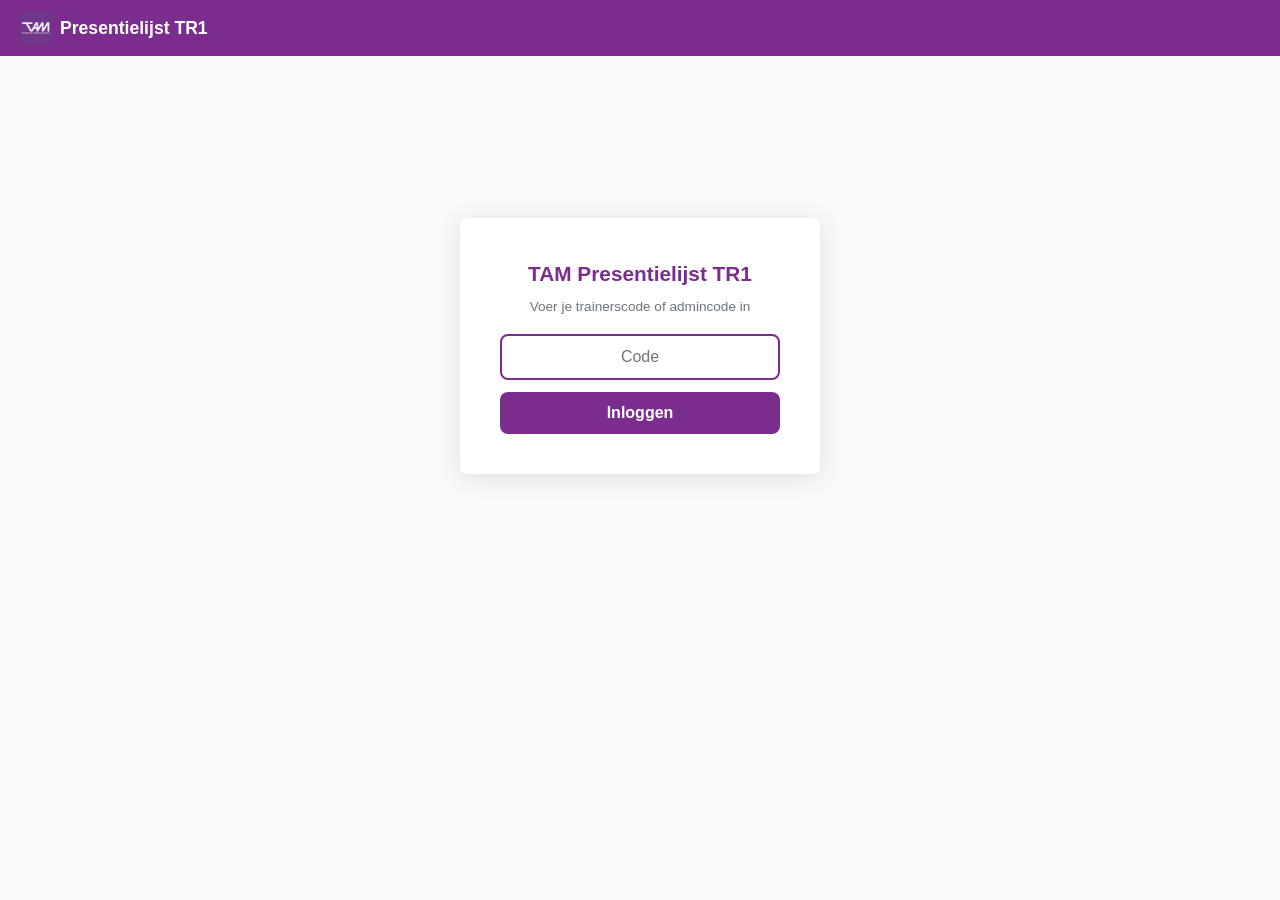
<file: publiek/index.html>
<!DOCTYPE html>
<html lang="nl">
<head>
    <meta charset="UTF-8">
    <meta name="viewport" content="width=device-width, initial-scale=1.0">
    <title>TAM Presentielijst TR1</title>
    <link rel="stylesheet" href="style.css">
</head>
<body>
    <nav>
        <a href="#" class="nav-brand"><img src="logo.webp" alt="TAM" class="nav-logo">Presentielijst TR1</a>
        <div class="nav-right" id="nav-auth"></div>
    </nav>
    <main id="app"></main>

<script>
const SYNC_URL = 'https://aanwezigheid-sync.tam-floris.workers.dev';
let DATA = null;
let ADMIN_DATA = null;
let TRAINER_DATA = null;

// --- Auth ---
function getAuth() { const r = localStorage.getItem('aanwezigheid_auth'); return r ? JSON.parse(r) : null; }
function setAuth(a) { localStorage.setItem('aanwezigheid_auth', JSON.stringify(a)); }
function clearAuth() { localStorage.removeItem('aanwezigheid_auth'); ADMIN_DATA = null; TRAINER_DATA = null; }
function isAdmin() { return getAuth()?.role === 'admin'; }
function getTrainerId() { return getAuth()?.role === 'trainer' ? getAuth().trainer_id : null; }

// Afmeldingen uit Genkgo, opgehaald na het inloggen. Per Genkgo-groepsnummer
// per datum: wie zich heeft afgemeld, en hoeveel overnames er waren.
// Ze staan bewust niet in `/data`: dat is een openbaar adres.
let AFMELDINGEN = {};
// De rest van wat /afmeldingen teruggeeft: wanneer hij voor het laatst is
// gelukt, of hij op rij mislukt, en welke namen niet te koppelen waren. Dat
// hoort niet in de presentielijst maar wel op de instellingenpagina, want het
// is het enige waaraan je ziet of de koppeling nog leeft.
let AFMELDINGEN_META = {};

/**
 * De lesdagen van een groep.
 *
 * Leidend is de planning in Genkgo. Die haalt de app elke ochtend om 10:00 al
 * op voor de afmeldingen, en het is de plek waar de trainingsleider de
 * trainingen neerzet. Door hem hier te gebruiken hoeft niemand de datums nog
 * apart in deze app bij te houden: verzet Niels een training, dan volgt de
 * presentielijst de volgende ochtend vanzelf.
 *
 * Staat er voor een groep geen planning -- Genkgo onbereikbaar, of de ronde is
 * nog niet ingericht -- dan vallen we terug op wat er in de app staat. Anders
 * zou een storing bij Genkgo de presentielijsten leegmaken, en dat is een veel
 * groter probleem dan een datum die een dag te laat verschijnt.
 */
function lesdagen(group) {
    const planning = Object.keys(AFMELDINGEN[String(group.genkgoId)] || {});
    return (planning.length ? planning : (group.dates || [])).slice().sort();
}

/**
 * Datums waarop al aanwezigheid is ingevuld maar die niet (meer) in de
 * planning staan. Zulke lessen vallen uit de telling zodra de planning
 * verandert, en dat mag niet stilletjes gebeuren.
 */
function buitenPlanning(group) {
    const dagen = new Set(lesdagen(group));
    const ingevuld = new Set([
        ...Object.keys(group.attendance || {}),
        ...Object.keys(group.totalPresent || {}),
    ]);
    return [...ingevuld].filter(d => !dagen.has(d)).sort();
}

/** De namen die zich hebben afgemeld voor deze groep op deze datum. */
function afgemeldOp(group, date) {
    const dag = AFMELDINGEN[String(group.genkgoId)]?.[date];
    if (!dag) return [];
    // `gekoppeld` bevat de naam zoals de app die kent; Genkgo schrijft
    // doopnamen ("Anna Jaya Elisabeth Apte") waar de app "Anna Apte" heeft.
    return (dag.gekoppeld || []).filter(Boolean);
}

/**
 * Is deze training al ingevuld door de trainer?
 *
 * Een voorbije datum zonder ingevulde presentie betekent niet dat er niemand
 * was -- het betekent dat de trainer er nog niet aan toe is gekomen. Zulke
 * trainingen tellen daarom niet mee in de percentages; anders zakt een groep
 * doordat de trainer nog niets heeft aangevinkt. Hetzelfde geldt voor een
 * training die vandaag nog moet beginnen.
 *
 * Vinkt een trainer bewust niemand aan, dan staat er een lege lijst en telt
 * de training wel gewoon mee.
 */
function isIngevuld(group, date) {
    return (group.attendance && date in group.attendance)
        || (group.totalPresent && date in group.totalPresent);
}

/**
 * Trainingen die al zijn geweest maar nog niet zijn ingevuld.
 * Nieuwste eerst, want dat is meestal degene die je zoekt.
 */
function openTrainingen(group) {
    const vandaag = new Date().toISOString().slice(0, 10);
    return lesdagen(group)
        .filter(d => d <= vandaag && !(group.cancelled || []).includes(d) && !isIngevuld(group, d))
        .sort().reverse();
}

function isAfgemeld(group, date, player) {
    return afgemeldOp(group, date).includes(player);
}

// --- API ---
async function fetchData() { const r = await fetch(SYNC_URL + '/data'); DATA = await r.json(); return DATA; }

async function fetchAfmeldingen() {
    const auth = getAuth();
    if (!auth) return;
    try {
        const r = await fetch(SYNC_URL + '/afmeldingen', {
            method: 'POST', headers: { 'Content-Type': 'application/json' },
            body: JSON.stringify({ code: auth.code }),
        });
        const j = await r.json();
        AFMELDINGEN = j.perGroep || {};
        AFMELDINGEN_META = { bijgewerkt: j.bijgewerkt, status: j.status,
                             onbekend: j.onbekend, fouten: j.fouten };
    } catch (e) {
        // Geen afmeldingen is vervelend maar niet fataal: de presentielijst
        // werkt gewoon, er staat alleen niets voorgevuld.
        AFMELDINGEN = {};
        AFMELDINGEN_META = { fout: String(e && e.message || e) };
    }
}

async function apiLogin(code) {
    const r = await fetch(SYNC_URL + '/login', {
        method: 'POST', headers: {'Content-Type': 'application/json'},
        body: JSON.stringify({ code }),
    });
    return r.json();
}

async function apiPost(path, body) {
    const auth = getAuth();
    const r = await fetch(SYNC_URL + path, {
        method: 'POST', headers: {'Content-Type': 'application/json'},
        body: JSON.stringify({ code: auth.code, ...body }),
    });
    return r.json();
}

// --- Helpers ---
function esc(s) { const d = document.createElement('div'); d.textContent = s; return d.innerHTML; }

// Het gemiddelde meet opkomst: welk deel van de groep kwam er. De deler is
// dus het aantal spelers in de groep.
//
// Hier stond een vaste deler van 8 (of 16 voor de dubbele slots), die de
// bezetting van de baan mat in plaats van de opkomst. Dat gaf percentages
// boven de 100 zodra er meer mensen kwamen dan er plek was -- 11 aanwezig
// gedeeld door 8 is 138%. Wil je die maat terug, gebruik dan `capacity` uit
// het groepsprofiel in Genkgo; dat is de echte capaciteit en wordt door de
// vereniging bijgehouden, in plaats van een lijst groepsnamen in deze code.

/**
 * Percentage tonen. Nul meegetelde trainingen is geen nul procent: er is dan
 * gewoon nog niets gemeten, bijvoorbeeld omdat de trainer nog niets heeft
 * ingevuld of omdat iemand zich voor alles had afgemeld. Dat als rode 0%
 * tonen leest als slechte opkomst, en daar hangen boetes aan.
 */
function pctCel(ps) {
    if (!ps.effectiveSessions) return '<td class="num leeg">-</td>';
    return `<td class="num ${pctClass(ps.pct)}">${ps.pct}%</td>`;
}

function pctClass(pct) {
    if (pct < 50) return 'pct-red';
    if (pct < 75) return 'pct-yellow';
    return 'pct-green';
}

function barColor(pct) {
    if (pct < 50) return 'var(--red)';
    if (pct < 75) return 'var(--yellow)';
    return 'var(--green)';
}

function formatDate(d) {
    const dt = new Date(d + 'T00:00:00');
    return dt.toLocaleDateString('nl-NL', { day: 'numeric', month: 'short' });
}

const DAY_NAMES = ['Zondag','Maandag','Dinsdag','Woensdag','Donderdag','Vrijdag','Zaterdag'];

function generateWeeklyDates(dayOfWeek, startDate, endDate) {
    // dayOfWeek: 1=Monday, 7=Sunday (ISO)
    const dates = [];
    const jsDow = dayOfWeek % 7; // convert to JS: 0=Sun, 1=Mon, ...
    const start = new Date(startDate + 'T00:00:00');
    const end = new Date(endDate + 'T00:00:00');
    const current = new Date(start);
    // Move to first matching day
    while (current.getDay() !== jsDow && current <= end) {
        current.setDate(current.getDate() + 1);
    }
    while (current <= end) {
        const y = current.getFullYear();
        const m = String(current.getMonth() + 1).padStart(2, '0');
        const d = String(current.getDate()).padStart(2, '0');
        dates.push(`${y}-${m}-${d}`);
        current.setDate(current.getDate() + 7);
    }
    return dates;
}

function calcGroupStats(group) {
    const today = new Date().toISOString().slice(0, 10);
    const activeDates = lesdagen(group).filter(d => !(group.cancelled || []).includes(d) && d <= today && isIngevuld(group, d));
    const totalSessions = activeDates.length;
    const playerStats = group.players.map(player => {
        let count = 0;
        let excusedCount = 0;
        // Wie halverwege is ingestroomd telt alleen mee vanaf zijn eigen
        // instapdatum. Anders staat iemand op 0% voor trainingen die al
        // geweest waren toen hij nog in een andere groep zat.
        const sinds = (group.playerSince || {})[player];
        for (const d of activeDates) {
            if (sinds && d < sinds) continue;
            if ((group.attendance?.[d] || []).includes(player)) count++;
            // Een afmelding via Genkgo telt hetzelfde als een handmatig
            // geoorloofde afwezigheid: die training valt uit de noemer van
            // deze speler. Wie zich netjes afmeldt, hoort daar in zijn
            // percentage niet op afgerekend te worden.
            else if ((group.excused?.[d] || []).includes(player)
                     || isAfgemeld(group, d, player)) excusedCount++;
        }
        const eigenSessies = sinds
            ? activeDates.filter(d => d >= sinds).length
            : totalSessions;
        const effectiveSessions = eigenSessies - excusedCount;
        const pct = effectiveSessions > 0 ? Math.round((count / effectiveSessions) * 100) : 0;
        return { player, count, totalSessions: eigenSessies, excusedCount, effectiveSessions, pct, sinds };
    });
    // Use totalPresent (incl. subs) per date when available, otherwise count from checklist
    let avgAttendance = 0;
    if (totalSessions > 0 && group.players.length > 0) {
        let presentSum = 0;
        for (const d of activeDates) {
            const tp = group.totalPresent?.[d];
            presentSum += tp != null ? tp : (group.attendance?.[d] || []).length;
        }
        avgAttendance = Math.round((presentSum / (totalSessions * group.players.length)) * 100);
    }
    return { playerStats, totalSessions, avgAttendance };
}

// --- Rendering ---
function renderNav() {
    const el = document.getElementById('nav-auth');
    const auth = getAuth();
    if (isAdmin()) {
        el.innerHTML = `<span class="nav-role">Trainingsleider</span>
            <a href="#instellingen" class="nav-link">Instellingen</a>
            <a href="#" class="nav-link" id="logout-btn">Uitloggen</a>`;
    } else if (auth?.role === 'trainer') {
        el.innerHTML = `<span class="nav-role">${esc(auth.trainer_name)}</span>
            <a href="#" class="nav-link" id="logout-btn">Uitloggen</a>`;
    } else {
        el.innerHTML = '';
    }
    document.getElementById('logout-btn')?.addEventListener('click', e => { e.preventDefault(); clearAuth(); navigate(''); });
}

function renderLogin() {
    return `<div class="login-center"><div class="login-card">
        <h1>TAM Presentielijst TR1</h1>
        <p class="login-hint">Voer je trainerscode of admincode in</p>
        <form id="login-form">
            <input type="password" id="login-code" placeholder="Code" autofocus required>
            <p class="error" id="login-error" style="display:none"></p>
            <button type="submit">Inloggen</button>
        </form>
    </div></div>`;
}

function renderHome() {
    if (!DATA) return '<p>Laden...</p>';

    // Trainer view: only their groups
    if (getTrainerId()) {
        const trainerId = getTrainerId();
        const src = TRAINER_DATA || DATA?.trainers?.find(t => t.id === trainerId);
        if (!src) return '<p>Trainer niet gevonden.</p>';
        const trainer = src.groups ? src : { groups: [] };
        let html = `<h1>Mijn groepen</h1>`;
        if (trainer.groups.length === 0) {
            return html + '<p class="empty">Nog geen groepen toegewezen. Neem contact op met de trainingsleider.</p>';
        }
        for (const group of trainer.groups) {
            const stats = calcGroupStats(group);
            const open = openTrainingen(group);
            html += `<a href="#group/${trainerId}/${group.id}" class="card card-link${open.length ? ' heeft-open' : ''}">
                <h3>${esc(group.name)}${open.length ? `<span class="open-badge">${open.length} in te vullen</span>` : ''}</h3>
                <p>${group.players.length} spelers, ${stats.totalSessions} ${stats.totalSessions === 1 ? 'les' : 'lessen'} geteld${stats.totalSessions ? `, ${stats.avgAttendance}% gem. aanwezigheid` : ''}</p>
                <div class="overview-bar"><div class="overview-bar-fill" style="width:${stats.avgAttendance}%;background:${barColor(stats.avgAttendance)}"></div></div>
            </a>`;
        }
        return html;
    }

    // Admin view: all trainers with inline edit controls
    const src = isAdmin() && ADMIN_DATA ? ADMIN_DATA : DATA;

    // Calculate total club average (using totalPresent-aware group averages)
    let totalPctSum = 0, totalPctCount = 0;
    const trainerAvgs = {};
    for (const trainer of src.trainers) {
        let tSum = 0, tCount = 0;
        for (const group of trainer.groups) {
            const stats = calcGroupStats(group);
            if (stats.totalSessions > 0) { tSum += stats.avgAttendance; tCount++; }
        }
        trainerAvgs[trainer.id] = tCount > 0 ? Math.round(tSum / tCount) : 0;
        totalPctSum += tSum;
        totalPctCount += tCount;
    }
    const clubAvg = totalPctCount > 0 ? Math.round(totalPctSum / totalPctCount) : 0;

    let html = `<h1>Overzicht Aanwezigheid</h1>
        <div class="club-avg card" style="margin-bottom:16px">
            <div style="display:flex;justify-content:space-between;align-items:center;flex-wrap:wrap;gap:8px">
                <div>
                    <strong>Totaal clubgemiddelde</strong>
                    <span class="pct ${pctClass(clubAvg)}" style="margin-left:8px;font-size:1rem">${clubAvg}%</span>
                </div>
                <div style="display:flex;gap:8px;flex-wrap:wrap">
                    <a href="#eind" class="btn-sm">Eindoverzicht</a>
                    <button class="btn-sm" id="export-btn">Exporteer naar spreadsheet</button>
                </div>
            </div>
            <div class="overview-bar" style="margin-top:8px"><div class="overview-bar-fill" style="width:${clubAvg}%;background:${barColor(clubAvg)}"></div></div>
        </div>`;

    if (src.trainers.length === 0) {
        html += '<p class="empty">Nog geen trainers toegevoegd.</p>';
    }

    html += `<div style="display:flex;gap:8px;margin-bottom:16px;align-items:center;flex-wrap:wrap">
        <input type="text" id="search-field" placeholder="Zoek trainer, dag, groep..." style="flex:1;padding:8px 12px;border:2px solid var(--border);border-radius:var(--radius);font-size:0.9rem">
        ${isAdmin() ? '<button class="btn-sm btn-muted" id="toggle-delete-btn">Verwijdermodus</button>' : ''}
    </div>`;



    if (isAdmin()) {
        html += `<details style="margin-bottom:16px">
            <summary style="cursor:pointer;font-size:0.9rem;font-weight:600;color:var(--blue)">+ Trainer toevoegen</summary>
            <form id="add-trainer-form" class="form-row" style="margin-top:8px">
                <input type="text" name="name" placeholder="Naam nieuwe trainer" required>
                <button type="submit">Toevoegen</button>
            </form>
        </details>`;
    }

    for (const trainer of src.trainers) {
        const trainerSearch = trainer.name + ' ' + trainer.groups.map(g => g.name).join(' ');
        html += `<div class="card trainer-card" data-search="${esc(trainerSearch.toLowerCase())}">
            <div style="display:flex;justify-content:space-between;align-items:center;flex-wrap:wrap;gap:8px">
                <div>
                    <h3 style="display:inline">${esc(trainer.name)}</h3>
                    <span class="pct ${pctClass(trainerAvgs[trainer.id])}" style="margin-left:8px;font-size:0.85rem">${trainerAvgs[trainer.id]}% gem.</span>
                    ${isAdmin() && trainer.code ? `<span class="trainer-code" style="margin-left:8px">Code: ${esc(trainer.code)}</span>` : ''}
                </div>
                ${isAdmin() ? `<button class="btn-sm btn-danger delete-btn delete-trainer-btn" data-trainer-id="${trainer.id}">Verwijderen</button>` : ''}
            </div>`;

        // Groups
        html += '<div style="margin-top:12px">';
        if (trainer.groups.length === 0) {
            html += '<p class="empty">Geen groepen</p>';
        }
        for (const group of trainer.groups) {
            const stats = calcGroupStats(group);
            html += `<div style="padding:8px 0;border-top:1px solid var(--border)">
                <div style="display:flex;justify-content:space-between;align-items:center;flex-wrap:wrap;gap:8px">
                    <a href="#group/${trainer.id}/${group.id}" style="color:var(--blue);font-weight:600">${esc(group.name)}</a>
                    ${isAdmin() ? `<button class="btn-sm btn-danger delete-btn delete-group-btn" data-trainer-id="${trainer.id}" data-group-id="${group.id}">X</button>` : ''}
                </div>
                <div style="font-size:0.85rem;color:var(--muted)">${group.players.length} spelers, ${stats.totalSessions} lessen</div>
                <div class="overview-bar"><div class="overview-bar-fill" style="width:${stats.avgAttendance}%;background:${barColor(stats.avgAttendance)}"></div></div>
                <span class="pct ${pctClass(stats.avgAttendance)}" style="font-size:0.8rem">${stats.avgAttendance}% gem. aanwezigheid</span>`;

            if (isAdmin()) {
                html += `
                <details class="edit-players-detail" style="margin-top:4px">
                    <summary style="cursor:pointer;font-size:0.85rem;color:var(--blue)">Spelers bewerken</summary>
                    <form class="edit-players-form" data-trainer-id="${trainer.id}" data-group-id="${group.id}" style="margin-top:4px">
                        <div class="form-row">
                            <textarea name="players" placeholder="Eén speler per regel">${esc(group.players.join('\n'))}</textarea>
                        </div>
                        <button type="submit" class="btn-sm">Opslaan</button>
                    </form>
                </details>
`;
            }

            html += '</div>';
        }

        if (isAdmin()) {
            html += `<details class="add-group-section" style="margin-top:12px;padding-top:8px;border-top:1px solid var(--border)">
                <summary style="cursor:pointer;font-size:0.9rem;font-weight:600;color:var(--blue)">+ Nieuwe groep</summary>
                <form class="add-group-form" data-trainer-id="${trainer.id}" style="margin-top:8px">
                    <div class="form-row">
                        <select name="day" required>
                            <option value="">Dag</option>
                            ${['Maandag','Dinsdag','Woensdag','Donderdag','Vrijdag','Zaterdag','Zondag'].map(d =>
                                `<option value="${d}">${d}</option>`
                            ).join('')}
                        </select>
                        <input type="time" name="start_time" required>
                        <input type="time" name="end_time" required>
                    </div>
                    <div class="form-row">
                        <input type="number" name="speelsterkte" placeholder="Speelsterkte (optioneel)" min="1" max="12">
                        <label style="display:flex;align-items:center;gap:4px;font-size:0.9rem"><input type="checkbox" name="selectie"> Selectie</label>
                    </div>
                    <div class="form-row">
                        <input type="date" name="start_date" required>
                        <input type="date" name="end_date" required>
                    </div>
                    <button type="submit" class="btn-sm">Groep toevoegen</button>
                </form>
            </details>`;
        }

        html += '</div></div>';
    }

    html += '<h2><a href="#overview" style="color:var(--blue)">Volledig overzicht per speler &rarr;</a></h2>';
    return html;
}

function renderOverview() {
    if (!DATA) return '<p>Laden...</p>';
    const src = isAdmin() && ADMIN_DATA ? ADMIN_DATA : DATA;
    let html = '<a href="#" class="back-link">&larr; Terug</a><h1>Volledig Overzicht</h1>';

    for (const trainer of src.trainers) {
        for (const group of trainer.groups) {
            const stats = calcGroupStats(group);
            html += `<div class="overview-group">
                <h3>${esc(group.name)}</h3>
                <div class="trainer-name">Trainer: ${esc(trainer.name)}</div>
                <div class="table-wrap"><table class="data">
                    <thead><tr><th>Speler</th><th class="num">Aanwezig</th><th class="num">Afgemeld</th>
                        <th class="num">Meegeteld</th><th class="num">Percentage</th></tr></thead>
                    <tbody>`;
            for (const ps of [...stats.playerStats].sort((a, b) => b.pct - a.pct)) {
                html += `<tr>
                    <td>${esc(ps.player)}</td>
                    <td class="num">${ps.count}</td>
                    <td class="num${ps.excusedCount ? '' : ' leeg'}">${ps.excusedCount || '-'}</td>
                    <td class="num">${ps.effectiveSessions}</td>
                    ${pctCel(ps)}
                </tr>`;
            }
            html += '</tbody></table></div></div>';
        }
    }
    return html;
}

/** "16-09-2026 om 10:00" plus hoe lang geleden dat was. */
function tijdstip(iso) {
    if (!iso) return 'onbekend';
    const d = new Date(iso);
    const uren = Math.round((Date.now() - d) / 36e5);
    const geleden = uren < 1 ? 'zojuist' : uren < 24 ? `${uren} uur geleden`
        : `${Math.round(uren / 24)} dagen geleden`;
    return `${d.toLocaleString('nl-NL', { dateStyle: 'short', timeStyle: 'short' })} (${geleden})`;
}

/**
 * Instellingen en uitleg voor de trainingsleider.
 *
 * Dit scherm bestaat zodat de app niet afhangt van wie hem gebouwd heeft.
 * Alles wat je moet weten om hem draaiende te houden staat hier, inclusief
 * wat er vanzelf gebeurt en wat je zelf moet doen bij een nieuwe ronde.
 */
function renderInstellingen() {
    const src = ADMIN_DATA || DATA;
    const meta = AFMELDINGEN_META || {};
    const st = meta.status || {};
    const groepen = src.trainers.flatMap(t => t.groups);

    // Een groep zonder planning in Genkgo krijgt nooit lesdagen of
    // afmeldingen. Dat is stil misgegaan toen een donderdaggroep geen planning
    // had, dus het hoort hier zichtbaar te zijn.
    const zonderPlanning = groepen.filter(g =>
        !Object.keys(AFMELDINGEN[String(g.genkgoId)] || {}).length);
    const openTotaal = groepen.reduce((n, g) => n + openTrainingen(g).length, 0);
    const mislukt = st.mislukt_op_rij || 0;
    const ronde = (src.genkgo || {}).ronde, seizoen = (src.genkgo || {}).seizoen;

    const meldingen = [];
    if (mislukt >= 2) meldingen.push(`De ophaal uit Genkgo is ${mislukt} keer op rij mislukt.
        Laatste fout: ${esc(st.laatsteFout?.melding || 'onbekend')}`);
    if (zonderPlanning.length) meldingen.push(`${zonderPlanning.length}
        ${zonderPlanning.length === 1 ? 'groep heeft' : 'groepen hebben'} geen planning in Genkgo:
        ${zonderPlanning.map(g => esc(g.name)).join(', ')}. Die groep krijgt geen lesdagen
        en geen afmeldingen tot de planning er staat.`);

    let html = `<a href="#" class="back-link">&larr; Terug</a>
        <h1>Instellingen en uitleg</h1>
        <p class="lead">Voor de trainingsleider. Hier staat hoe de app aan zijn gegevens komt,
        wat er vanzelf gebeurt en wat je zelf moet doen.</p>`;

    // --- status ---
    html += `<div class="card inst-status">
        <h2>Status</h2>
        <dl class="inst-dl">
            <dt>Afmeldingen laatst opgehaald</dt><dd>${esc(tijdstip(meta.bijgewerkt || st.laatsteGeslaagd))}</dd>
            <dt>Trainingsronde</dt><dd>${ronde ? esc(`${seizoen?.naam || ''} ${ronde.naam}`.trim())
                : 'nog niet vastgelegd, draai een keer de indeling'}</dd>
            <dt>Groepen</dt><dd>${groepen.length}, verdeeld over ${src.trainers.length} trainers</dd>
            <dt>Nog in te vullen trainingen</dt><dd>${openTotaal}</dd>
        </dl>`;
    for (const m of meldingen) html += `<p class="sync-let-op">${m}</p>`;
    if (!meldingen.length) html += '<p class="sync-gelijk">Geen bijzonderheden.</p>';
    html += '</div>';

    // --- sync ---
    html += `<div class="card sync">
        <h2>Indeling uit Genkgo</h2>
        <p>Haalt de groepen, spelers en trainers op zoals ze nu in Genkgo staan. Eerst een
        controle die niets verandert; je ziet dan wat er zou gebeuren en kunt daarna toepassen.</p>
        <button class="btn-sm" id="sync-btn">Controleren</button>
        <div id="sync-uitslag"></div>
    </div>`;

    // --- niet komen opdagen ---
    html += `<div class="card sync">
        <h2>Niet gekomen zonder afmelding</h2>
        <p>Wie er niet was en zich ook niet had afgemeld. Iemand komt pas op deze lijst als hij
        24 uur onveranderd op afwezig staat, zodat een trainer die nog aan het invullen is of zich
        vertikt heeft de tijd heeft om het te herstellen.</p>
        <label class="inst-schakelaar">
            <input type="checkbox" id="mail-aan"${src.mailAan === false ? '' : ' checked'}>
            <span>Automatische afwezigheidsmail aan</span>
        </label>
        <p class="inst-bijschrift">Staat dit aan, dan krijgt iedereen op de lijst elke ochtend om
        11:00 een bericht vanaf fiscus@tam.nl, met uitleg over afmelden en het boetebeleid.
        Zet je het uit, dan blijft de lijst gewoon bijgehouden maar gaat er niets de deur uit.
        Wat er tijdens het uitzetten binnenkomt, wordt later alsnog verstuurd zodra je het weer
        aanzet.</p>
        <p id="mail-aan-melding" class="sync-gelijk" hidden></p>
        <button class="btn-sm" id="nietgekomen-btn">Lijst ophalen</button>
        <div id="nietgekomen-uitslag"></div>
    </div>`;

    // --- uitleg ---
    const stuk = (titel, inhoud) => `<details class="inst"><summary>${titel}</summary>${inhoud}</details>`;

    html += '<h2 class="inst-kop">Hoe het werkt</h2>';

    html += stuk('Wie kan wat', `
        <p><strong>Trainers</strong> loggen in met hun eigen code en zien alleen hun eigen groepen.
        Zij vinken per training aan wie er was. De code staat achter hun naam in het overzicht.</p>
        <p><strong>De trainingsleider</strong> logt in met de admincode en ziet alles: alle groepen,
        alle percentages, deze pagina en de knop om de indeling op te halen.</p>
        <p>Wijzigingen worden meteen opgeslagen, er is geen opslaanknop.</p>`);

    html += stuk('Waar de gegevens vandaan komen', `
        <p>Alles komt uit Genkgo. Deze app houdt zelf niets bij behalve de vinkjes.</p>
        <ul>
            <li><strong>Groepen, spelers en trainers</strong> komen uit de organisatieboom, onder
            Planning &rsaquo; seizoen &rsaquo; Training &rsaquo; trainingsronde. Die worden opgehaald
            als je hierboven op Controleren klikt.</li>
            <li><strong>De lesdagen</strong> komen uit de planning van elke groep in Genkgo. Zet je
            daar een training bij of verplaats je er een, dan volgt de presentielijst vanzelf.
            Je hoeft in deze app dus geen datums in te voeren.</li>
            <li><strong>De afmeldingen</strong> komen van dezelfde planningpagina. Wie zich netjes
            heeft afgemeld telt niet als afwezig en zakt niet in zijn percentage.</li>
        </ul>
        <p>Staat er iets fout in de app, kijk dan eerst in Genkgo. Negen van de tien keer zit het
        daar, en dan is het na de eerstvolgende ophaal vanzelf goed.</p>`);

    html += stuk('Wat er vanzelf gebeurt', `
        <ul>
            <li><strong>Elke ochtend om 10:00</strong> worden de afmeldingen en de lesdagen uit
            Genkgo opgehaald. Afmelden kan tot 09:00 uur, dus om tien uur is het beeld compleet.</li>
            <li><strong>Elke ochtend om 11:00</strong> gaan de berichten uit naar wie niet kwam
            opdagen zonder afmelding.</li>
            <li><strong>Elke zondag</strong> wordt er een reservekopie van alle vinkjes gemaakt, op
            drie plekken: bij Cloudflare, op Drive onder fiscus@tam.nl in de map
            <em>Aanwezigheid trainingen</em>, en op de laptop van de beheerder. De presentie bepaalt
            de trainingsboetes, dus die mag niet aan één plek hangen.</li>
        </ul>
        <p>De indeling zelf wordt niet automatisch opgehaald. Dat is met opzet: je wilt zien wat er
        verandert voordat het gebeurt.</p>`);

    html += stuk('De mail aan wie niet kwam opdagen', `
        <p>Wie afwezig was en zich niet had afgemeld krijgt een bericht vanaf
        <strong>fiscus@tam.nl</strong>. Daarin staat dat hij gemist is, hoe je je afmeldt en wat
        het kost als je dat niet doet, met een link naar het boetebeleid.</p>
        <p>Wanneer precies: de mail gaat pas als iemand <strong>24 uur onveranderd op afwezig
        staat</strong> nadat de trainer is gaan invullen. Een trainer die halverwege is of zich
        vertikt, of die de lijst later nog bijwerkt, stuurt dus niemand iets.</p>
        <ul>
            <li>Niemand krijgt twee keer een bericht over dezelfde training.</li>
            <li>Over trainingen van langer dan drie weken geleden gaat niets meer uit.</li>
            <li>Wie zich in Genkgo had afgemeld valt er automatisch buiten.</li>
        </ul>
        <p><strong>Een speler zegt dat hij er wel was.</strong> Dat kan, want de presentie komt van
        de trainer. Laat hem contact opnemen met zijn trainer, die zet het vinkje alsnog. Dat staat
        ook in de mail. Er gaat geen nieuw bericht uit als het rechtgezet wordt.</p>
        <p>Wil je het tijdelijk stilleggen, bijvoorbeeld in een vakantie of als er iets raars in de
        lijst staat, zet dan hierboven het vinkje <em>Automatische afwezigheidsmail aan</em> uit.
        Wat er intussen bijkomt gaat alsnog mee zodra je het weer aanzet, er raakt dus niemand
        buiten beeld.</p>`);

    html += stuk('Een nieuwe trainingsronde', `
        <ol>
            <li>Maak de groepen in Genkgo aan onder de nieuwe trainingsronde. Dat mag over meerdere
            dagen; de app blijft ondertussen gewoon de lopende ronde tonen.</li>
            <li>Is de nieuwe ronde compleet, klik dan hierboven op Controleren. Je ziet dan staan
            dat er een volgende ronde klaarstaat en hoeveel groepen die heeft.</li>
            <li>Klopt het, dan Toepassen. Vanaf dat moment werkt de app met de nieuwe ronde.</li>
        </ol>
        <p>De vinkjes van de vorige ronde blijven bewaard. Er hoeft niets in de code te veranderen,
        ook niet aan het begin van een nieuw seizoen.</p>`);

    html += stuk('Wat een trainer wel en niet kan', `
        <p>Invullen kan <strong>tot en met vandaag</strong>. Trainingen die nog moeten komen staan
        er wel, maar zijn niet aan te vinken. Dat voorkomt dat iemand per ongeluk vooruit invult en
        dat er mails uitgaan over een training die nog niet geweest is.</p>
        <p>Een trainer kan wel altijd een training als <strong>vervallen</strong> markeren, ook een
        toekomstige. Een vervallen training telt voor niemand mee.</p>
        <p>Afmeldingen vult de trainer niet in; die komen uit Genkgo. Meldt een speler zich later
        op de dag nog af, dan staat dat er de volgende ochtend in.</p>`);

    html += stuk('Een speler wisselt van groep', `
        <p>Dat verander je <strong>in Genkgo</strong>, niet hier. Klik daarna hierboven op
        Controleren en Toepassen, dan staat het goed. Je hoeft in deze app nooit handmatig een
        speler te verplaatsen.</p>
        <p>De app onthoudt vanaf wanneer iemand in zijn nieuwe groep zit. Trainingen die die groep
        al had voordat hij erbij kwam tellen niet voor hem mee, en hij krijgt er ook geen bericht
        over. Zijn percentage begint dus gewoon bij zijn eigen eerste training.</p>
        <p>Let op: zijn aanwezigheid bij de <strong>oude</strong> groep verhuist niet mee. Die
        blijft daar staan, maar verdwijnt uit zijn regel in het eindoverzicht zodra hij geen lid
        meer van die groep is. Wissel dus liefst tussen twee trainingsrondes in. Moet het toch
        halverwege, druk dan van tevoren het eindoverzicht af, dan heb je de cijfers van de oude
        groep nog.</p>`);

    html += stuk('Een nieuwe trainer', `
        <p>Zet de naam in Genkgo in het veld <code>x_Trainer</code> van zijn groepen en klik hier op
        Controleren. De app meldt dan dat er een onbekende trainer is en vraagt of je hem wilt
        toevoegen.</p>
        <p>Let goed op de schrijfwijze: die moet overal hetzelfde zijn. Staat er ergens
        &ldquo;Philipa&rdquo; en elders &ldquo;Philippa&rdquo;, dan krijg je twee trainers met twee
        codes, waarvan er eentje een lege lijst heeft. Daarom voegt de app ze niet vanzelf toe.</p>
        <p>Na het toevoegen staat zijn code achter zijn naam in het overzicht. Die geef je aan hem
        door; hij hoeft hem maar één keer per apparaat in te voeren.</p>`);

    html += stuk('Als er iets misgaat', `
        <p><strong>Een trainer ziet geen groepen.</strong> Dan staat zijn naam in Genkgo net anders
        geschreven dan in de app. Verbeter hem in Genkgo en haal de indeling opnieuw op.</p>
        <p><strong>Een groep heeft geen lesdagen.</strong> Dan ontbreekt de planning in Genkgo. Vul
        die aan; de volgende ochtend staat het goed, of klik hier op Controleren en Toepassen.</p>
        <p><strong>Iemand staat afwezig terwijl hij zich had afgemeld.</strong> Kijk of hij in Genkgo
        in de goede groep staat. Afmeldingen van iemand die de groep niet in staat kunnen we niet
        koppelen.</p>
        <p><strong>De status hierboven meldt mislukte ophalen.</strong> Twee keer op rij is geen
        toeval; dan is er iets veranderd aan Genkgo of is het wachtwoord verlopen. Dat is werk voor
        wie de app beheert.</p>
        <p><strong>Er ging een bericht uit dat niet had gemoeten.</strong> Zet dan eerst hierboven
        het vinkje voor de automatische mail uit, dan gaat er niets meer de deur uit terwijl je
        uitzoekt wat er mis is. Daarna kun je het rustig weer aanzetten.</p>`);

    html += stuk('Aan het eind van de ronde', `
        <p>Via <a href="#eind">Eindoverzicht</a> krijg je een overzicht per trainer of per speler
        dat je kunt afdrukken of als pdf bewaren. Handig voor de trainingsboetes en voor het
        overleg met de trainers.</p>
        <p>Wil je met de cijfers rekenen, gebruik dan Exporteer naar spreadsheet op de
        hoofdpagina.</p>`);

    html += stuk('Bij een bestuurswissel', `
        <p>De app blijft gewoon draaien; er hoeft niets overgezet te worden. Wat je wel moet
        doorgeven:</p>
        <ul>
            <li><strong>De admincode</strong> aan de volgende trainingsleider. Daarmee kom je op
            deze pagina.</li>
            <li><strong>De trainerscodes</strong> staan achter de namen in het overzicht. Blijft een
            trainer, dan blijft zijn code.</li>
        </ul>
        <p>De berichten aan wie niet kwam opdagen gaan vanaf <strong>fiscus@tam.nl</strong> en zijn
        ondertekend met de naam van de fiscus. Wisselt die, laat de naam onder de mail dan
        aanpassen, anders komen leden met vragen bij de verkeerde persoon uit. Dat is een kleine
        ingreep voor wie de app beheert.</p>
        <p>Dat geldt ook voor de reservekopie op Drive: die staat onder hetzelfde account. Zorg dat
        de nieuwe fiscus erbij kan.</p>`);

    return html;
}

function bindInstellingen() {
    document.getElementById('sync-btn')?.addEventListener('click', () => syncDraaien(false));
    document.getElementById('nietgekomen-btn')?.addEventListener('click', nietGekomenTonen);
    document.getElementById('mail-aan')?.addEventListener('change', mailAanZetten);
}

/** De automatische afwezigheidsmail aan of uit. */
async function mailAanZetten(e) {
    const vink = e.target;
    const melding = document.getElementById('mail-aan-melding');
    const aan = vink.checked;
    vink.disabled = true;
    try {
        const r = await apiPost('/admin/mail-aan', { aan });
        if (r.error) throw new Error(r.error);
        if (ADMIN_DATA) ADMIN_DATA.mailAan = r.mailAan;
        if (DATA) DATA.mailAan = r.mailAan;
        if (melding) {
            melding.hidden = false;
            melding.className = 'sync-gelijk';
            melding.textContent = aan
                ? 'Aan. De eerstvolgende run om 11:00 verstuurt de berichten.'
                : 'Uit. Er gaat niets meer de deur uit tot je dit weer aanzet.';
        }
    } catch (err) {
        vink.checked = !aan;
        if (melding) {
            melding.hidden = false;
            melding.className = 'sync-let-op';
            melding.textContent = 'Niet gelukt: ' + err.message;
        }
    } finally {
        vink.disabled = false;
    }
}

/**
 * De lijst van wie er niet kwam opdagen zonder afmelding.
 *
 * Wordt op verzoek opgehaald en niet bij het openen van de pagina: het is een
 * zwaardere berekening en je hebt hem niet elke keer nodig.
 */
async function nietGekomenTonen() {
    const knop = document.getElementById('nietgekomen-btn');
    const uit = document.getElementById('nietgekomen-uitslag');
    if (!uit) return;
    if (knop) { knop.disabled = true; knop.textContent = 'Bezig...'; }
    uit.innerHTML = '<p class="sync-bezig">Bezig met ophalen.</p>';

    let r;
    try { r = await apiPost('/admin/niet-gekomen', {}); }
    catch (e) { r = { error: String(e && e.message || e) }; }
    if (knop) { knop.disabled = false; knop.textContent = 'Lijst ophalen'; }

    if (!r || r.error) { uit.innerHTML = `<p class="sync-fout">${esc(r?.error || 'Onbekende fout')}</p>`; return; }

    let html = `<p class="sync-bron">Laatst berekend: ${esc(tijdstip(r.bijgewerkt))}.
        ${r.wacht ? `${r.wacht} ${r.wacht === 1 ? 'geval wacht' : 'gevallen wachten'} nog een dag.` : ''}</p>`;

    if (!r.aantal) {
        html += '<p class="sync-gelijk">Niemand om te mailen.</p>';
        uit.innerHTML = html;
        return;
    }

    // Op speler groeperen: die krijgt één mail per gemiste training, maar je
    // wilt in één oogopslag zien wie het vaker overkomt.
    const perSpeler = {};
    for (const x of r.regels) (perSpeler[x.speler] = perSpeler[x.speler] || []).push(x);
    const namen = Object.keys(perSpeler).sort((a, b) =>
        perSpeler[b].length - perSpeler[a].length || a.localeCompare(b, 'nl'));

    html += `<p><strong>${r.aantal}</strong> ${r.aantal === 1 ? 'bericht' : 'berichten'} klaar,
        voor ${namen.length} ${namen.length === 1 ? 'speler' : 'spelers'}.</p>
        <div class="table-wrap"><table class="data">
        <thead><tr><th>Speler</th><th class="num">Keer</th><th>Trainingen</th></tr></thead><tbody>`;
    for (const naam of namen) {
        const rijen = perSpeler[naam];
        html += `<tr><td>${esc(naam)}</td><td class="num">${rijen[0].keer}</td>
            <td class="ng-details">${rijen.map(x =>
                `${esc(formatDate(x.datum))} &middot; ${esc(x.groep)}`).join('<br>')}</td></tr>`;
    }
    html += '</tbody></table></div>';
    html += `<p class="sync-let-op">Versturen gaat nog met de hand. De mailadressen staan niet in
        deze app; die worden pas bij het versturen bij Genkgo opgehaald.</p>`;
    uit.innerHTML = html;
}

/**
 * Eindoverzicht, bedoeld om af te drukken of als pdf te bewaren.
 * Per trainer (met zijn groepen eronder) of per speler (alfabetisch).
 */
function renderEind(modus) {
    const src = ADMIN_DATA || DATA;
    const perSpeler = modus === 'speler';
    const ronde = (src.genkgo || {}).ronde;

    let html = `<a href="#" class="back-link">&larr; Terug</a>
        <div class="eind-kop">
            <div>
                <h1>Eindoverzicht${ronde ? ` &mdash; ${esc(ronde.naam)}` : ''}</h1>
                <p class="lead">Aanwezigheid over alle ingevulde trainingen. Wie zich via Genkgo
                heeft afgemeld telt niet mee: die training valt uit zijn noemer, vandaar de kolom
                <em>Meegeteld</em>. Trainingen die nog niet zijn ingevuld tellen nergens in mee.</p>
            </div>
            <div class="eind-knoppen">
                <a href="#eind/trainer" class="btn-sm${perSpeler ? ' btn-muted' : ''}">Per trainer</a>
                <a href="#eind/speler" class="btn-sm${perSpeler ? '' : ' btn-muted'}">Per speler</a>
                <button class="btn-sm" onclick="window.print()">Afdrukken</button>
            </div>
        </div>`;

    if (perSpeler) {
        // Eén regel per speler per groep, op naam gesorteerd. Iemand die in
        // twee groepen zit staat dus twee keer; dat is met opzet, want zijn
        // opkomst kan per groep verschillen.
        const regels = [];
        for (const t of src.trainers) {
            for (const g of t.groups) {
                for (const ps of calcGroupStats(g).playerStats) {
                    regels.push({ ...ps, groep: g.name, trainer: t.name });
                }
            }
        }
        regels.sort((a, b) => a.player.localeCompare(b.player, 'nl'));
        html += `<div class="table-wrap"><table class="data">
            <thead><tr><th>Speler</th><th>Groep</th><th>Trainer</th>
                <th class="num">Aanwezig</th><th class="num">Afgemeld</th>
                <th class="num">Meegeteld</th><th class="num">%</th></tr></thead><tbody>`;
        for (const r of regels) {
            html += `<tr><td>${esc(r.player)}</td><td>${esc(r.groep)}</td><td>${esc(r.trainer)}</td>
                <td class="num">${r.count}</td>
                <td class="num${r.excusedCount ? '' : ' leeg'}">${r.excusedCount || '-'}</td>
                <td class="num">${r.effectiveSessions}</td>
                ${pctCel(r)}</tr>`;
        }
        html += '</tbody></table></div>';
        if (!regels.length) html += '<p class="empty">Nog niets ingevuld.</p>';
        return html;
    }

    for (const t of src.trainers) {
        if (!t.groups.length) continue;
        let som = 0, aantal = 0;
        for (const g of t.groups) {
            const st = calcGroupStats(g);
            if (st.totalSessions > 0) { som += st.avgAttendance; aantal++; }
        }
        const gem = aantal ? Math.round(som / aantal) : 0;
        html += `<section class="eind-trainer">
            <h2>${esc(t.name)} <span class="pct ${pctClass(gem)}">${gem}% gemiddeld</span></h2>`;
        for (const g of t.groups) {
            const st = calcGroupStats(g);
            html += `<h3>${esc(g.name)}
                <span class="eind-sub">${g.players.length} spelers, ${st.totalSessions}
                ${st.totalSessions === 1 ? 'training' : 'trainingen'} geteld</span></h3>
                <div class="table-wrap"><table class="data">
                <thead><tr><th>Speler</th><th class="num">Aanwezig</th>
                    <th class="num">Afgemeld</th><th class="num">Meegeteld</th>
                    <th class="num">%</th></tr></thead><tbody>`;
            for (const ps of [...st.playerStats].sort((a, b) => b.pct - a.pct)) {
                html += `<tr><td>${esc(ps.player)}</td><td class="num">${ps.count}</td>
                    <td class="num${ps.excusedCount ? '' : ' leeg'}">${ps.excusedCount || '-'}</td>
                    <td class="num">${ps.effectiveSessions}</td>
                    ${pctCel(ps)}</tr>`;
            }
            html += '</tbody></table></div>';
        }
        html += '</section>';
    }
    return html;
}

function renderGroup(trainerId, groupId) {
    let trainer, group;
    if (isAdmin() && ADMIN_DATA) {
        trainer = ADMIN_DATA.trainers.find(t => t.id === trainerId);
    } else if (TRAINER_DATA && TRAINER_DATA.id === trainerId) {
        trainer = TRAINER_DATA;
    } else {
        trainer = DATA?.trainers?.find(t => t.id === trainerId);
    }
    if (!trainer) return '<p>Trainer niet gevonden.</p>';
    group = (trainer.groups || []).find(g => g.id === groupId);
    if (!group) return '<p>Groep niet gevonden.</p>';

    const canEdit = isAdmin() || getTrainerId() === trainerId;
    const backHash = '#';

    let html = `<a href="${backHash}" class="back-link">&larr; Terug</a>
        <h1>${esc(group.name)}<span class="save-status" id="save-status"></span></h1>`;

    if (lesdagen(group).length === 0) {
        html += '<p class="empty">Nog geen lesdagen ingesteld.</p>';
        return html;
    }
    if (group.players.length === 0) {
        html += '<p class="empty">Nog geen spelers in deze groep.</p>';
        return html;
    }

    const cancelled = group.cancelled || [];
    const stats = calcGroupStats(group);

    const vandaag = new Date().toISOString().slice(0, 10);

    // Wat staat er nog open? Trainers zien dit als eerste, boven de tabel.
    const open = openTrainingen(group);
    if (open.length && canEdit) {
        const lijst = open.map(formatDate).join(', ');
        html += `<div class="todo">
            <strong>${open.length === 1 ? 'Nog in te vullen: ' + lijst : `Nog ${open.length} trainingen in te vullen: ${lijst}`}</strong>
            <span>Ging de training niet door? Vink hem dan aan in de rij <em>Vervallen?</em> &mdash;
            dan telt hij voor niemand mee. Zolang een training niet is ingevuld en niet op vervallen staat,
            telt hij nergens in mee.</span>
        </div>`;
    }

    // De lesdagen komen uit de planning in Genkgo. Verdwijnt daar een datum
    // waar al aanwezigheid voor is ingevuld, dan valt die les stil uit de
    // telling. Dat mag gebeuren -- Genkgo is leidend -- maar niet ongemerkt.
    const zwevend = buitenPlanning(group);
    if (zwevend.length && canEdit) {
        html += `<div class="todo">
            <strong>${zwevend.length === 1 ? 'Eén ingevulde training staat niet in de planning'
                : `${zwevend.length} ingevulde trainingen staan niet in de planning`}:
                ${zwevend.map(formatDate).join(', ')}</strong>
            <span>De lesdagen komen uit Genkgo. Deze datums staan daar niet (meer) bij, dus tellen ze
            nergens in mee. Klopt de planning in Genkgo niet, laat de trainingsleider hem dan aanvullen.</span>
        </div>`;
    }

    html += '<div class="att-grid"><table><thead><tr><th class="player-name">Speler</th>';
    for (const d of lesdagen(group)) {
        const isCancelled = cancelled.includes(d);
        // Een voorbije training die nog niet is ingevuld telt niet mee in de
        // percentages, maar de trainer moet wel zien dat hij openstaat.
        const open = !isCancelled && d <= vandaag && !isIngevuld(group, d);
        const komtNog = d > vandaag;
        const klassen = [isCancelled ? 'cancelled' : '', open ? 'nog-open' : '',
                         komtNog ? 'komt-nog' : ''].filter(Boolean).join(' ');
        const tip = open ? ' title="Nog niet ingevuld -- telt niet mee"'
            : komtNog ? ' title="Deze training is nog niet geweest"' : '';
        html += `<th class="${klassen}"${tip}>`
            + formatDate(d) + (open ? '<span class="open-merk">nog invullen</span>' : '') + '</th>';
    }
    html += '<th>Totaal</th><th>%</th></tr></thead><tbody>';

    // Cancel row (trainer + admin)
    if (canEdit) {
        html += '<tr class="cancel-row"><td class="player-name" style="font-size:0.75rem;color:var(--muted)">Vervallen?</td>';
        for (const d of lesdagen(group)) {
            const isCancelled = cancelled.includes(d);
            html += `<td class="${isCancelled ? 'cancelled' : ''}"><input type="checkbox" class="cancel-cb" data-date="${d}" ${isCancelled ? 'checked' : ''}></td>`;
        }
        html += '<td></td><td></td></tr>';
    }

    for (const ps of stats.playerStats) {
        html += `<tr><td class="player-name">${esc(ps.player)}</td>`;
        for (const d of lesdagen(group)) {
            const isCancelled = cancelled.includes(d);
            const present = (group.attendance?.[d] || []).includes(ps.player);
            const afgemeld = isAfgemeld(group, d, ps.player);
            const excused = (group.excused?.[d] || []).includes(ps.player) || afgemeld;
            // Een afmelding komt uit Genkgo en is hier niet te wijzigen: de
            // ledenadministratie is daarvan de bron. De trainer kan iemand
            // wel alsnog aanwezig zetten -- afgemeld en toch komen gebeurt.
            const merk = afgemeld ? ' title="Afgemeld via Genkgo" data-afgemeld="1"' : '';
            if (isCancelled) {
                html += '<td class="cancelled"></td>';
            } else if (d > vandaag) {
                // Een trainer vult in wat er is gebeurd, dus nooit vooruit.
                // Er stonden vinklijsten klaar tot in december; die telden
                // pas mee zodra de dag aanbrak en niemand zag dat aankomen.
                // De worker weigert zulke invoer ook, dit is de zichtbare
                // helft daarvan.
                html += '<td class="komt-nog"></td>';
            } else if (canEdit && isAdmin()) {
                const selClass = present ? 'val-present' : (excused ? 'val-excused' : 'val-absent');
                // Drie toestanden, en maar twee daarvan zijn een keuze:
                // aanwezig of afwezig. "Afgemeld" komt uit Genkgo en is hier
                // niet te zetten -- de clubregel is dat je je daar afmeldt,
                // dus een knop die iemand alsnog geoorloofd verklaart zou een
                // tweede bron voor hetzelfde feit zijn.
                //
                // Het endpoint /excused en de opgeslagen `excused` blijven
                // bestaan; alleen de keuze is uit de lijst.
                html += `<td${merk}><select class="att-select ${selClass}${afgemeld ? ' is-afgemeld' : ''}" data-player="${esc(ps.player)}" data-date="${d}">
                    <option value="">${afgemeld ? 'Afgemeld' : 'Afwezig'}</option>
                    <option value="present"${present ? ' selected' : ''}>Aanwezig</option>
                </select></td>`;
            } else if (canEdit) {
                html += `<td class="${afgemeld ? 'is-afgemeld' : ''}"${merk}>`
                    + `<input type="checkbox" data-player="${esc(ps.player)}" data-date="${d}" ${present ? 'checked' : ''}>`
                    + (afgemeld && !present ? '<span class="afgemeld-merk">afgemeld</span>' : '')
                    + '</td>';
            } else {
                html += `<td class="num ${present ? 'val-present' : (afgemeld ? 'is-afgemeld' : '')}"${merk}>`
                    + (present ? '✓' : (afgemeld ? 'afg.' : '')) + '</td>';
            }
        }
        html += `<td class="num total">${ps.count}</td>`;
        html += ps.effectiveSessions
            ? `<td class="num pct ${pctClass(ps.pct)}">${ps.pct}%</td></tr>`
            : '<td class="num pct leeg">-</td></tr>';
    }

    // Totals row
    html += '<tr style="font-weight:700"><td>Totaal</td>';
    for (const d of lesdagen(group)) {
        const isCancelled = cancelled.includes(d);
        if (isCancelled) {
            html += '<td class="cancelled"></td>';
        } else {
            const count = (group.attendance?.[d] || []).length;
            html += `<td class="num">${count}</td>`;
        }
    }
    html += '<td></td><td></td></tr>';

    // Total present incl. subs row
    html += '<tr style="font-weight:700"><td style="font-size:0.75rem">Totaal (incl. invallers)</td>';
    for (const d of lesdagen(group)) {
        const isCancelled = cancelled.includes(d);
        if (isCancelled) {
            html += '<td class="cancelled"></td>';
        } else if (d > vandaag) {
            html += '<td class="komt-nog"></td>';
        } else {
            const val = group.totalPresent?.[d];
            if (canEdit) {
                html += `<td><input type="number" min="0" class="total-present-input" data-date="${d}" value="${val != null ? val : ''}" style="width:3em;text-align:center"></td>`;
            } else {
                html += `<td class="num">${val != null ? val : ''}</td>`;
            }
        }
    }
    html += '<td></td><td></td></tr>';

    // Afmeldingen en overnames uit Genkgo, per datum.
    const heeftAfmeldingen = lesdagen(group).some(d => AFMELDINGEN[String(group.genkgoId)]?.[d]);
    if (heeftAfmeldingen) {
        html += '<tr><td style="font-size:0.75rem;color:var(--muted)">Afgemeld / overnames</td>';
        for (const d of lesdagen(group)) {
            if (cancelled.includes(d)) { html += '<td class="cancelled"></td>'; continue; }
            const dag = AFMELDINGEN[String(group.genkgoId)]?.[d];
            const af = dag ? dag.afzeggers.length : 0;
            const ov = dag ? dag.overnames : 0;
            html += `<td class="num" style="font-size:0.75rem;color:var(--muted)">${af || ov ? `${af}${ov ? ' / ' + ov : ''}` : ''}</td>`;
        }
        html += '<td></td><td></td></tr>';
    }

    html += '</tbody></table></div>';
    if (heeftAfmeldingen) {
        html += '<p class="legenda">Afmeldingen komen uit Genkgo en worden elke dag om 10:00 opgehaald, '
            + 'de uiterste afmeldtijd. Ze tellen niet mee als afwezig. '
            + 'Van overnames zijn geen namen bekend.</p>';
    }
    return html;
}


// --- Routing ---
async function navigate(hash) {
    const app = document.getElementById('app');
    hash = hash || location.hash.replace(/^#/, '');

    if (!DATA && hash !== 'login' && getAuth()) {
        app.innerHTML = '<p>Laden...</p>';
        // De afmeldingen zitten achter een code, dus die halen we apart op.
        // Naast elkaar: als Genkgo traag is, moet de presentielijst niet
        // daarop staan wachten.
        await Promise.all([fetchData(), fetchAfmeldingen()]);
    }

    renderNav();

    if (!getAuth() && hash !== 'login') {
        location.hash = 'login';
        return;
    }

    if (hash === 'login') {
        app.innerHTML = renderLogin();
        bindLogin();
    } else if (hash === 'overview') {
        app.innerHTML = renderOverview();
    } else if (hash === 'instellingen') {
        if (!isAdmin()) { location.hash = ''; return; }
        app.innerHTML = renderInstellingen();
        bindInstellingen();
    } else if (hash === 'eind' || hash.startsWith('eind/')) {
        if (!isAdmin()) { location.hash = ''; return; }
        app.innerHTML = renderEind(hash.split('/')[1] || 'trainer');
    } else if (hash === 'admin') {
        location.hash = '';
        return;
    } else if (hash.startsWith('group/')) {
        const [, trainerId, groupId] = hash.split('/');
        app.innerHTML = renderGroup(trainerId, groupId);
        bindAttendance(trainerId, groupId);
    } else {
        app.innerHTML = renderHome();
        bindSearch();
        if (isAdmin()) bindAdmin();
    }
}

// --- Event Binding ---
function bindLogin() {
    document.getElementById('login-form')?.addEventListener('submit', async e => {
        e.preventDefault();
        const code = document.getElementById('login-code').value.trim();
        const errEl = document.getElementById('login-error');
        errEl.style.display = 'none';
        const result = await apiLogin(code);
        if (result.ok) {
            setAuth({ code, role: result.role, trainer_id: result.trainer_id, trainer_name: result.trainer_name });
            if (result.data) ADMIN_DATA = result.data;
            if (result.trainer) TRAINER_DATA = result.trainer;
            location.hash = '';
        } else {
            errEl.textContent = result.error || 'Onjuiste code';
            errEl.style.display = 'block';
        }
    });
}

let saveTimeout = null;
function bindAttendance(trainerId, groupId) {
    // Admin: keuze tussen afwezig en aanwezig. Afgemeld komt uit Genkgo.
    document.querySelectorAll('.att-select').forEach(sel => {
        sel.addEventListener('change', () => {
            sel.className = `att-select ${sel.value === 'present' ? 'val-present' : sel.value === 'excused' ? 'val-excused' : 'val-absent'}`;

            const date = sel.dataset.date;
            const selects = document.querySelectorAll(`.att-select[data-date="${date}"]`);
            const presentPlayers = [];
            const excusedPlayers = [];
            selects.forEach(s => {
                if (s.value === 'present') presentPlayers.push(s.dataset.player);
                else if (s.value === 'excused') excusedPlayers.push(s.dataset.player);
            });

            const statusEl = document.getElementById('save-status');
            statusEl.textContent = 'Opslaan...';
            statusEl.className = 'save-status saving';

            clearTimeout(saveTimeout);
            saveTimeout = setTimeout(async () => {
                await apiPost('/attendance-full', { trainer_id: trainerId, group_id: groupId, date, present_players: presentPlayers, excused_players: excusedPlayers });

                await fetchData();
                const r = await apiLogin(getAuth().code);
                if (r.data) ADMIN_DATA = r.data;

                statusEl.textContent = 'Opgeslagen';
                statusEl.className = 'save-status saved';
                setTimeout(() => { statusEl.textContent = ''; }, 2000);
            }, 300);
        });
    });

    // Trainer: checkbox (Afwezig / Aanwezig)
    document.querySelectorAll('.att-grid input[type="checkbox"]:not(.cancel-cb)').forEach(cb => {
        cb.addEventListener('change', () => {
            const date = cb.dataset.date;
            const checkboxes = document.querySelectorAll(`.att-grid input[type="checkbox"][data-date="${date}"]`);
            const presentPlayers = [];
            checkboxes.forEach(c => { if (c.checked && c.dataset.player) presentPlayers.push(c.dataset.player); });

            const statusEl = document.getElementById('save-status');
            statusEl.textContent = 'Opslaan...';
            statusEl.className = 'save-status saving';

            clearTimeout(saveTimeout);
            saveTimeout = setTimeout(async () => {
                await apiPost('/attendance', { trainer_id: trainerId, group_id: groupId, date, present_players: presentPlayers });

                await fetchData();
                const r = await apiLogin(getAuth().code);
                if (r.trainer) TRAINER_DATA = r.trainer;

                statusEl.textContent = 'Opgeslagen';
                statusEl.className = 'save-status saved';
                setTimeout(() => { statusEl.textContent = ''; }, 2000);
            }, 300);
        });
    });

    // Total present (incl. subs) inputs
    let totalPresentTimeout = null;
    document.querySelectorAll('.total-present-input').forEach(input => {
        input.addEventListener('change', () => {
            const date = input.dataset.date;
            const total = input.value === '' ? null : parseInt(input.value, 10);

            const statusEl = document.getElementById('save-status');
            statusEl.textContent = 'Opslaan...';
            statusEl.className = 'save-status saving';

            clearTimeout(totalPresentTimeout);
            totalPresentTimeout = setTimeout(async () => {
                await apiPost('/total-present', { trainer_id: trainerId, group_id: groupId, date, total });

                await fetchData();
                if (isAdmin()) {
                    const r = await apiLogin(getAuth().code);
                    if (r.data) ADMIN_DATA = r.data;
                } else if (getTrainerId()) {
                    const r = await apiLogin(getAuth().code);
                    if (r.trainer) TRAINER_DATA = r.trainer;
                }

                statusEl.textContent = 'Opgeslagen';
                statusEl.className = 'save-status saved';
                setTimeout(() => { statusEl.textContent = ''; }, 2000);
            }, 300);
        });
    });

    // Cancel date toggles
    document.querySelectorAll('.cancel-cb').forEach(cb => {
        cb.addEventListener('change', async () => {
            const date = cb.dataset.date;
            const cancel = cb.checked;

            const statusEl = document.getElementById('save-status');
            statusEl.textContent = 'Opslaan...';
            statusEl.className = 'save-status saving';

            await apiPost('/cancel', { trainer_id: trainerId, group_id: groupId, date, cancel });

            await fetchData();
            if (isAdmin()) {
                const r = await apiLogin(getAuth().code);
                if (r.data) ADMIN_DATA = r.data;
            } else if (getTrainerId()) {
                const r = await apiLogin(getAuth().code);
                if (r.trainer) TRAINER_DATA = r.trainer;
            }

            statusEl.textContent = 'Opgeslagen';
            statusEl.className = 'save-status saved';
            setTimeout(() => navigate(), 500);
        });
    });
}

function exportToCSV() {
    const src = isAdmin() && ADMIN_DATA ? ADMIN_DATA : DATA;
    if (!src) return;

    let csv = '\uFEFF'; // BOM for Excel UTF-8
    let clubPctSum = 0, clubPctCount = 0;

    for (const trainer of src.trainers) {
        let trainerPctSum = 0, trainerPctCount = 0;

        for (const group of trainer.groups) {
            const cancelled = group.cancelled || [];
            const today = new Date().toISOString().slice(0, 10);
            const activeDates = lesdagen(group).filter(d => !cancelled.includes(d) && d <= today && isIngevuld(group, d));

            // Header
            csv += `\n${trainer.name} - ${group.name}\n`;
            csv += `Speler;${lesdagen(group).map(d => {
                const label = formatDate(d);
                return cancelled.includes(d) ? label + ' (vervallen)' : label;
            }).join(';')};Aanwezig;Totaal;Percentage\n`;

            // Player rows
            for (const player of group.players) {
                let count = 0;
                let excusedCount = 0;
                const cells = lesdagen(group).map(d => {
                    if (cancelled.includes(d)) return '';
                    const present = (group.attendance?.[d] || []).includes(player);
                    const excused = (group.excused?.[d] || []).includes(player)
                        || isAfgemeld(group, d, player);
                    if (present) count++;
                    else if (excused) excusedCount++;
                    return present ? 'x' : '';
                });
                const total = activeDates.length;
                const effectiveSessions = total - excusedCount;
                const pct = effectiveSessions > 0 ? Math.round((count / effectiveSessions) * 100) : 0;
                csv += `${player};${cells.join(';')};${count};${total};${pct}%\n`;
            }

            // Totals row
            const totals = lesdagen(group).map(d => {
                if (cancelled.includes(d)) return '';
                return (group.attendance?.[d] || []).length;
            });
            csv += `Totaal;${totals.join(';')};;;\n`;

            // Totals incl. subs row
            const totalsInclSubs = lesdagen(group).map(d => {
                if (cancelled.includes(d)) return '';
                const val = group.totalPresent?.[d];
                return val != null ? val : '';
            });
            csv += `Totaal (incl. invallers);${totalsInclSubs.join(';')};;;\n`;

            // Group average (using totalPresent when available)
            let groupAvg = 0;
            if (activeDates.length > 0 && group.players.length > 0) {
                let presentSum = 0;
                for (const d of activeDates) {
                    const tp = group.totalPresent?.[d];
                    presentSum += tp != null ? tp : (group.attendance?.[d] || []).length;
                }
                groupAvg = Math.round((presentSum / (activeDates.length * group.players.length)) * 100);
            }
            csv += `Groepsgemiddelde;${lesdagen(group).map(() => '').join(';')};;;${groupAvg}%\n`;
            if (activeDates.length > 0) { trainerPctSum += groupAvg; trainerPctCount++; }
        }

        // Trainer average
        const trainerAvg = trainerPctCount > 0 ? Math.round(trainerPctSum / trainerPctCount) : 0;
        csv += `\nGemiddelde ${trainer.name};;;;${trainerAvg}%\n`;
        clubPctSum += trainerPctSum;
        clubPctCount += trainerPctCount;
    }

    // Club average
    const clubAvg = clubPctCount > 0 ? Math.round(clubPctSum / clubPctCount) : 0;
    csv += `\nClubgemiddelde;;;;${clubAvg}%\n`;

    const blob = new Blob([csv], { type: 'text/csv;charset=utf-8;' });
    const url = URL.createObjectURL(blob);
    const a = document.createElement('a');
    a.href = url;
    a.download = `aanwezigheid_${new Date().toISOString().slice(0, 10)}.csv`;
    a.click();
    URL.revokeObjectURL(url);
}

function bindSearch() {
    document.getElementById('search-field')?.addEventListener('input', (e) => {
        const q = e.target.value.toLowerCase().trim();
        document.querySelectorAll('.trainer-card').forEach(card => {
            const text = card.dataset.search || '';
            card.style.display = (!q || text.includes(q)) ? '' : 'none';
        });
    });
}

const SYNC_LABELS = {
    'nieuwe-groep': 'Nieuwe groep',
    'wijziging': 'Gewijzigd',
    'koppeling': 'Gekoppeld aan Genkgo',
    'niet-in-genkgo': 'Staat niet meer in Genkgo',
};

/**
 * Haalt de indeling uit Genkgo.
 *
 * Eerst een proefdraai: die verandert niets en laat alleen zien wat er zou
 * gebeuren. Pas na "Toepassen" wordt er weggeschreven. Zo kan de
 * trainingsleider dit zelf doen, zonder terminal en zonder dat er per ongeluk
 * iets sneuvelt.
 */
async function syncDraaien(toepassen, metTrainers) {
    const knop = document.getElementById('sync-btn');
    const uit = document.getElementById('sync-uitslag');
    if (!uit) return;
    if (knop) { knop.disabled = true; knop.textContent = 'Bezig...'; }
    uit.innerHTML = '<p class="sync-bezig">Bezig met ophalen uit Genkgo, dit duurt een paar seconden.</p>';

    let r;
    try {
        r = await apiPost('/admin/sync', {
            ...(toepassen ? { apply: true } : {}),
            ...(metTrainers ? { trainers: true } : {}),
        });
    } catch (e) {
        r = { error: 'Genkgo niet bereikbaar: ' + e.message };
    }
    if (knop) { knop.disabled = false; knop.textContent = 'Controleren'; }

    if (!r || r.error) {
        uit.innerHTML = `<p class="sync-fout">${esc(r?.error || 'Onbekende fout')}</p>`;
        return;
    }

    const g = r.genkgo || {};
    let html = '';
    if (g.seizoen || g.ronde) {
        html += `<p class="sync-bron">Gelezen uit <strong>${esc(g.seizoen?.naam || '?')}
            &rsaquo; ${esc(g.ronde?.naam || '?')}</strong>, ${r.groepen_in_genkgo} groepen.</p>`;
    }

    // Staat er een volgende ronde klaar? Dan melden, maar niet overstappen:
    // een ronde wordt vaak over meerdere dagen ingedeeld.
    const anders = (g.rondes || []).filter(x => x.id !== g.ronde?.id && x.groepen > 0);
    if (anders.length) {
        html += `<p class="sync-let-op">Let op: ${anders.map(x =>
            `${esc(x.naam)} bevat inmiddels ${x.groepen} groep${x.groepen === 1 ? '' : 'en'}`).join(', ')}.
            De app blijft op ${esc(g.ronde?.naam || 'de huidige ronde')} staan tot iemand overstapt.</p>`;
    }

    const plan = r.plan || [];
    if (!plan.length) {
        html += '<p class="sync-gelijk">De app loopt gelijk met Genkgo, er is niets te doen.</p>';
    } else {
        const perSoort = {};
        for (const p of plan) (perSoort[p.soort] = perSoort[p.soort] || []).push(p);
        html += '<ul class="sync-plan">';
        for (const [soort, items] of Object.entries(perSoort)) {
            html += `<li><strong>${esc(SYNC_LABELS[soort] || soort)}</strong> (${items.length})<ul>`;
            for (const p of items.slice(0, 12)) {
                const extra = p.trainer ? ` &mdash; ${esc(p.trainer)}` : '';
                html += `<li>${esc(p.groep || '?')}${extra}</li>`;
            }
            if (items.length > 12) html += `<li>en nog ${items.length - 12}...</li>`;
            html += '</ul></li>';
        }
        html += '</ul>';
    }

    // Groepen van een trainer die de app nog niet kent. Die maakt de sync
    // bewust niet vanzelf aan: een tikfout in Genkgo ("Philipa" tegen
    // "Philippa") zou anders stil een tweede trainer met een eigen inlogcode
    // opleveren, terwijl de oude code naar een lege lijst wijst. Daarom wordt
    // de naam hier getoond en beslist er iemand die hem kan herkennen.
    const nieuweTrainers = {};
    for (const o of r.overgeslagen || []) {
        if (o.trainer) nieuweTrainers[o.trainer] = (nieuweTrainers[o.trainer] || 0) + 1;
    }
    const namen = Object.keys(nieuweTrainers);
    if (namen.length) {
        html += `<p class="sync-let-op"><strong>${namen.length === 1 ? 'Nieuwe trainer' : 'Nieuwe trainers'}
            in Genkgo:</strong> ${namen.map(n =>
                `${esc(n)} (${nieuweTrainers[n]} groep${nieuweTrainers[n] === 1 ? '' : 'en'})`).join(', ')}.<br>
            Klopt de schrijfwijze? Dan kun je ze toevoegen; ze krijgen een eigen inlogcode die daarna in
            dit overzicht staat. Staat er een tikfout in, verbeter die dan eerst in Genkgo.</p>`;
    }

    if (r.toegepast) {
        html += '<p class="sync-klaar">Toegepast. De pagina wordt ververst.</p>';
        uit.innerHTML = html;
        setTimeout(() => location.reload(), 1200);
        return;
    }

    if (plan.length) {
        html += '<button class="btn-sm" id="sync-apply-btn">Toepassen</button>';
    }
    if (namen.length) {
        html += `<button class="btn-sm" id="sync-trainers-btn">Toepassen en
            ${namen.length === 1 ? 'deze trainer' : 'deze trainers'} toevoegen</button>`;
    }
    uit.innerHTML = html;
    document.getElementById('sync-apply-btn')?.addEventListener('click', () => syncDraaien(true, false));
    document.getElementById('sync-trainers-btn')?.addEventListener('click', () => syncDraaien(true, true));
}

function bindAdmin() {
    // Export button
    document.getElementById('export-btn')?.addEventListener('click', exportToCSV);
    document.getElementById('sync-btn')?.addEventListener('click', () => syncDraaien(false));

    // Toggle delete mode
    document.getElementById('toggle-delete-btn')?.addEventListener('click', () => {
        document.body.classList.toggle('delete-mode');
    });

    // Add trainer
    document.getElementById('add-trainer-form')?.addEventListener('submit', async e => {
        e.preventDefault();
        const name = e.target.querySelector('input[name="name"]').value.trim();
        if (!name) return;
        const result = await apiPost('/admin/trainer', { action: 'add', name });
        if (result.data) ADMIN_DATA = result.data;
        await fetchData();
        navigate('');
    });

    // Delete trainer
    document.querySelectorAll('.delete-trainer-btn').forEach(btn => {
        btn.addEventListener('click', async () => {
            const input = prompt('Typ "verwijder" om deze trainer en al zijn groepen te verwijderen:');
            if (input?.toLowerCase() !== 'verwijder') return;
            const result = await apiPost('/admin/trainer', { action: 'delete', trainer_id: btn.dataset.trainerId });
            if (result.data) ADMIN_DATA = result.data;
            await fetchData();
            navigate('');
        });
    });

    // Add group (with day, time, date range → auto-generate dates)
    document.querySelectorAll('.add-group-form').forEach(form => {
        form.addEventListener('submit', async e => {
            e.preventDefault();
            const day = form.querySelector('select[name="day"]').value;
            const startTime = form.querySelector('input[name="start_time"]').value;
            const endTime = form.querySelector('input[name="end_time"]').value;
            const startDate = form.querySelector('input[name="start_date"]').value;
            const endDate = form.querySelector('input[name="end_date"]').value;
            if (!day || !startTime || !endTime || !startDate || !endDate) return;

            const speelsterkte = form.querySelector('input[name="speelsterkte"]').value.trim();
            const selectie = form.querySelector('input[name="selectie"]').checked;
            let name = `${day} ${startTime}-${endTime}`;
            const tags = [];
            if (speelsterkte) tags.push(`Speelsterkte ${speelsterkte}`);
            if (selectie) tags.push('Selectie');
            if (tags.length) name += ` ${tags.join(' ')}`;
            const dayIndex = ['Maandag','Dinsdag','Woensdag','Donderdag','Vrijdag','Zaterdag','Zondag'].indexOf(day) + 1;
            const dates = generateWeeklyDates(dayIndex, startDate, endDate);

            // Create group
            const result = await apiPost('/admin/group', { action: 'add', trainer_id: form.dataset.trainerId, name });
            if (result.data) {
                ADMIN_DATA = result.data;
                // Find the newly created group and set dates
                const trainer = ADMIN_DATA.trainers.find(t => t.id === form.dataset.trainerId);
                const newGroup = trainer?.groups[trainer.groups.length - 1];
                if (newGroup && dates.length > 0) {
                    const r2 = await apiPost('/admin/dates', { trainer_id: form.dataset.trainerId, group_id: newGroup.id, dates, cancelled: [] });
                    if (r2.data) ADMIN_DATA = r2.data;
                }
            }
            await fetchData();
            navigate('');
        });
    });

    // Delete group
    document.querySelectorAll('.delete-group-btn').forEach(btn => {
        btn.addEventListener('click', async () => {
            const input = prompt('Typ "verwijder" om deze groep en alle aanwezigheidsdata te verwijderen:');
            if (input?.toLowerCase() !== 'verwijder') return;
            const result = await apiPost('/admin/group', { action: 'delete', trainer_id: btn.dataset.trainerId, group_id: btn.dataset.groupId });
            if (result.data) ADMIN_DATA = result.data;
            await fetchData();
            navigate('');
        });
    });

    // Edit players
    document.querySelectorAll('.edit-players-form').forEach(form => {
        form.addEventListener('submit', async e => {
            e.preventDefault();
            const text = form.querySelector('textarea[name="players"]').value;
            const players = text.split('\n').map(p => p.trim()).filter(Boolean);
            const result = await apiPost('/admin/players', { trainer_id: form.dataset.trainerId, group_id: form.dataset.groupId, players });
            if (result.data) ADMIN_DATA = result.data;
            await fetchData();
            navigate('');
        });
    });

}

// --- Init ---
window.addEventListener('hashchange', () => navigate());
window.addEventListener('load', async () => {
    const auth = getAuth();
    if (auth?.role === 'admin') {
        const r = await apiLogin(auth.code);
        if (r.ok && r.data) ADMIN_DATA = r.data;
    } else if (auth?.role === 'trainer') {
        const r = await apiLogin(auth.code);
        if (r.ok && r.trainer) TRAINER_DATA = r.trainer;
    }
    navigate();
});
</script>
</body>
</html>
</file>
<file: style.css>
* { margin: 0; padding: 0; box-sizing: border-box; }

:root {
    --blue: #7b2d8e;
    --blue-light: #9b4db5;
    --blue-bg: #f0e0f5;
    --bg: #f8f9fa;
    --card: #ffffff;
    --text: #212529;
    --muted: #6c757d;
    --border: #dee2e6;
    --danger: #dc3545;
    --red: #e74c3c;
    --yellow: #f39c12;
    --green: #27ae60;
    --radius: 8px;
}

body {
    font-family: -apple-system, BlinkMacSystemFont, "Segoe UI", Roboto, sans-serif;
    background: var(--bg);
    color: var(--text);
    line-height: 1.5;
}

nav {
    background: var(--blue);
    color: white;
    padding: 12px 20px;
    display: flex;
    justify-content: space-between;
    align-items: center;
}

nav .nav-brand { color: white; text-decoration: none; font-weight: 700; font-size: 1.1rem; display: flex; align-items: center; gap: 8px; }
nav .nav-logo { height: 32px; width: 32px; border-radius: 4px; }
nav .nav-right { display: flex; align-items: center; gap: 12px; }
nav .nav-role { color: rgba(255,255,255,0.7); font-size: 0.8rem; background: rgba(255,255,255,0.15); padding: 2px 8px; border-radius: 10px; }
nav .nav-link { color: rgba(255,255,255,0.8); text-decoration: none; font-size: 0.9rem; }

main { max-width: 1000px; margin: 0 auto; padding: 20px; }

h1 { margin-bottom: 16px; }
h2 { margin: 24px 0 12px; font-size: 1.2rem; }
h3 { margin: 16px 0 8px; font-size: 1rem; }

/* Login */
.login-center { display: flex; justify-content: center; align-items: center; min-height: 60vh; }

.login-card {
    background: var(--card); padding: 40px; border-radius: var(--radius);
    text-align: center; width: 100%; max-width: 360px;
    box-shadow: 0 4px 24px rgba(0,0,0,0.1);
}

.login-card h1 { font-size: 1.3rem; margin-bottom: 8px; color: var(--blue); }
.login-hint { color: var(--muted); font-size: 0.85rem; margin-bottom: 16px; }

.login-card input {
    width: 100%; padding: 12px; border: 2px solid var(--border);
    border-radius: var(--radius); font-size: 1rem; text-align: center; margin-bottom: 12px;
}
.login-card input:focus { outline: none; border-color: var(--blue); }

.login-card button {
    width: 100%; padding: 12px; background: var(--blue); color: white;
    border: none; border-radius: var(--radius); font-size: 1rem; font-weight: 600; cursor: pointer;
}
.login-card button:hover { background: var(--blue-light); }

.login-skip { display: inline-block; margin-top: 16px; color: var(--muted); font-size: 0.85rem; }

.error { color: var(--danger); font-size: 0.9rem; margin-bottom: 8px; }

/* Cards */
.card {
    background: var(--card); border: 1px solid var(--border);
    border-radius: var(--radius); padding: 16px; margin-bottom: 12px;
}

.card h3 { margin: 0 0 4px; }
.card p { color: var(--muted); font-size: 0.85rem; }

.card-link { text-decoration: none; color: var(--text); display: block; transition: box-shadow 0.15s; }
.card-link:hover { box-shadow: 0 2px 12px rgba(0,0,0,0.1); }

/* Tables */
.table-wrap { overflow-x: auto; margin-bottom: 16px; }

table.data {
    width: 100%; border-collapse: collapse; background: var(--card);
    border: 1px solid var(--border); font-size: 0.85rem;
}

table.data th, table.data td {
    padding: 8px 10px; text-align: left; border-bottom: 1px solid var(--border);
}

table.data th {
    background: var(--blue); color: white; font-weight: 600;
    white-space: nowrap; position: sticky; top: 0;
}

table.data td.num { text-align: center; }
table.data tbody tr:hover { background: var(--blue-bg); }

/* Attendance grid */
.att-grid { overflow-x: auto; }

.att-grid table { border-collapse: collapse; font-size: 0.8rem; }
.att-grid th, .att-grid td { padding: 6px 8px; border: 1px solid var(--border); text-align: center; white-space: nowrap; }
.att-grid th { background: var(--blue); color: white; font-weight: 600; }
.att-grid th.player-name { text-align: left; min-width: 140px; }
.att-grid td.player-name { text-align: left; font-weight: 500; }
.att-grid td.cancelled { background: #e8daef; }
.att-grid th.cancelled { background: #7d3c98; }
.att-grid td.val-present { background: #d5f5e3; color: var(--green); font-weight: 700; }
.att-grid td.val-excused { background: #fef9e7; color: #b7950b; font-weight: 700; }

.att-grid input[type="checkbox"] { width: 18px; height: 18px; cursor: pointer; }

.att-select {
    font-size: 0.7rem;
    padding: 2px 2px;
    border: 1px solid var(--border);
    border-radius: 4px;
    cursor: pointer;
    max-width: 90px;
}
.att-select.val-present { background: #d5f5e3; color: var(--green); border-color: var(--green); }
.att-select.val-excused { background: #fef9e7; color: #b7950b; border-color: #f39c12; }
.att-select.val-absent { background: white; }

.att-grid .total { font-weight: 700; }
.att-grid .pct { font-weight: 700; font-size: 0.75rem; }

/* Percentage colors */
.pct-red { background: #fadbd8; color: var(--red); }
.pct-yellow { background: #fef9e7; color: #b7950b; }
.pct-green { background: #d5f5e3; color: var(--green); }

/* Overview table */
.overview-group { margin-bottom: 24px; }
.overview-group h3 { margin-bottom: 4px; }
.overview-group .trainer-name { color: var(--muted); font-size: 0.85rem; margin-bottom: 8px; }

.overview-bar {
    height: 8px; border-radius: 4px; background: var(--border); overflow: hidden; margin-top: 4px;
}
.overview-bar-fill { height: 100%; border-radius: 4px; }

/* Forms */
.form-row { display: flex; gap: 8px; flex-wrap: wrap; margin-bottom: 8px; }

.form-row input, .form-row select, .form-row textarea {
    padding: 8px 12px; border: 2px solid var(--border);
    border-radius: var(--radius); font-size: 0.9rem; flex: 1; min-width: 140px;
}
.form-row input:focus, .form-row textarea:focus { outline: none; border-color: var(--blue); }

.form-row textarea { min-height: 80px; font-family: inherit; }

button, .btn {
    padding: 8px 16px; background: var(--blue); color: white;
    border: none; border-radius: var(--radius); font-size: 0.9rem;
    font-weight: 600; cursor: pointer; text-decoration: none;
}
button:hover { background: var(--blue-light); }

.btn-sm { padding: 4px 10px; font-size: 0.8rem; }
.btn-danger { background: var(--danger); }
.btn-muted { background: var(--muted); }

.inline { display: inline; }
.empty { color: var(--muted); font-style: italic; }

.back-link { display: inline-block; margin-bottom: 12px; color: var(--blue); text-decoration: none; font-size: 0.9rem; }

.trainer-code { font-family: monospace; font-size: 0.8rem; color: var(--blue); }

.save-status {
    display: inline-block; padding: 4px 12px; border-radius: var(--radius);
    font-size: 0.85rem; font-weight: 600; margin-left: 8px;
}
.save-status.saving { color: var(--muted); }
.save-status.saved { color: var(--green); }

/* Date chips */

/* Cancel row */
.cancel-row td { background: #fef9e7; }
.cancel-row td.cancelled { background: #e8daef; }

/* Delete mode */
.delete-btn, .edit-players-detail { display: none; }
body.delete-mode .delete-btn { display: inline-block; }
body.delete-mode .edit-players-detail { display: block; }

/* Mobile */
@media (max-width: 600px) {
    main { padding: 12px; }
    .att-grid th, .att-grid td { padding: 4px 5px; font-size: 0.75rem; }
}

/* Afmeldingen uit Genkgo.
   Een afgemelde speler is geen afwezige speler: dat onderscheid moet je in
   één oogopslag zien, zonder dat het net zo hard schreeuwt als aanwezig. */
td.is-afgemeld { background: color-mix(in srgb, var(--blue) 7%, transparent); }
td.is-afgemeld input[type="checkbox"] { opacity: .45; }
.afgemeld-merk {
  display: block; font-size: .6rem; line-height: 1.1; margin-top: 2px;
  color: var(--muted); letter-spacing: .02em;
}
select.att-select.is-afgemeld { border-color: color-mix(in srgb, var(--blue) 45%, transparent); }
.legenda {
  margin: 10px 2px 0; font-size: .78rem; line-height: 1.45; color: var(--muted);
  max-width: 60ch;
}

/* Een voorbije training die nog niet is ingevuld. Telt niet mee in de
   percentages, maar moet wel opvallen -- anders blijft hij stil openstaan. */
th.nog-open { background: color-mix(in srgb, var(--yellow) 18%, transparent); }
.open-merk {
  display: block; font-size: .58rem; font-weight: 400; line-height: 1.1;
  margin-top: 2px; color: var(--muted); letter-spacing: .02em;
}

/* Wat de trainer nog moet doen. Opvallend genoeg om te zien, rustig genoeg
   om niet als foutmelding te lezen -- er is niets stuk, er staat iets open. */
.todo {
  display: grid; gap: 4px;
  margin: 0 0 14px; padding: 10px 12px;
  border-left: 3px solid var(--yellow);
  background: color-mix(in srgb, var(--yellow) 12%, transparent);
  border-radius: 0 6px 6px 0;
  font-size: .87rem; line-height: 1.5; max-width: 62ch;
}
.todo strong { font-weight: 650; }
.todo span { color: var(--muted); }
.todo em { font-style: normal; font-weight: 600; }

.open-badge {
  display: inline-block; margin-left: 8px; padding: 1px 7px;
  border-radius: 999px; font-size: .7rem; font-weight: 600; vertical-align: middle;
  background: color-mix(in srgb, var(--yellow) 30%, transparent); color: var(--text);
}
.card.heeft-open { border-left: 3px solid var(--yellow); }

/* Het syncblok in het beheerscherm. Niels en Daphne moeten de indeling zelf
   kunnen ophalen; dit is de plek waar dat gebeurt. */
.sync .sync-uitleg { display: block; font-size: .8rem; color: var(--muted); margin-top: 2px; }
#sync-uitslag { margin-top: 10px; font-size: .85rem; line-height: 1.5; }
#sync-uitslag:empty { margin-top: 0; }
.sync-bezig, .sync-gelijk { color: var(--muted); margin: 0; }
.sync-bron { margin: 0 0 6px; }
.sync-fout {
  margin: 0; padding: 8px 10px; border-left: 3px solid var(--red);
  background: color-mix(in srgb, var(--red) 10%, transparent); border-radius: 0 6px 6px 0;
}
.sync-let-op {
  margin: 6px 0; padding: 8px 10px; border-left: 3px solid var(--yellow);
  background: color-mix(in srgb, var(--yellow) 12%, transparent); border-radius: 0 6px 6px 0;
}
.sync-klaar { margin: 6px 0; color: var(--green); font-weight: 600; }
.sync-plan { margin: 6px 0 10px; padding-left: 18px; }
.sync-plan ul { margin: 2px 0 6px; padding-left: 16px; color: var(--muted); }
</file>
<file: publiek/style.css>
* { margin: 0; padding: 0; box-sizing: border-box; }

:root {
    --blue: #7b2d8e;
    --blue-light: #9b4db5;
    --blue-bg: #f0e0f5;
    --bg: #f8f9fa;
    --card: #ffffff;
    --text: #212529;
    --muted: #6c757d;
    --border: #dee2e6;
    --danger: #dc3545;
    --red: #e74c3c;
    --yellow: #f39c12;
    --green: #27ae60;
    --radius: 8px;
}

body {
    font-family: -apple-system, BlinkMacSystemFont, "Segoe UI", Roboto, sans-serif;
    background: var(--bg);
    color: var(--text);
    line-height: 1.5;
}

nav {
    background: var(--blue);
    color: white;
    padding: 12px 20px;
    display: flex;
    justify-content: space-between;
    align-items: center;
}

nav .nav-brand { color: white; text-decoration: none; font-weight: 700; font-size: 1.1rem; display: flex; align-items: center; gap: 8px; }
nav .nav-logo { height: 32px; width: 32px; border-radius: 4px; }
nav .nav-right { display: flex; align-items: center; gap: 12px; }
nav .nav-role { color: rgba(255,255,255,0.7); font-size: 0.8rem; background: rgba(255,255,255,0.15); padding: 2px 8px; border-radius: 10px; }
nav .nav-link { color: rgba(255,255,255,0.8); text-decoration: none; font-size: 0.9rem; }

main { max-width: 1000px; margin: 0 auto; padding: 20px; }

h1 { margin-bottom: 16px; }
h2 { margin: 24px 0 12px; font-size: 1.2rem; }
h3 { margin: 16px 0 8px; font-size: 1rem; }

/* Login */
.login-center { display: flex; justify-content: center; align-items: center; min-height: 60vh; }

.login-card {
    background: var(--card); padding: 40px; border-radius: var(--radius);
    text-align: center; width: 100%; max-width: 360px;
    box-shadow: 0 4px 24px rgba(0,0,0,0.1);
}

.login-card h1 { font-size: 1.3rem; margin-bottom: 8px; color: var(--blue); }
.login-hint { color: var(--muted); font-size: 0.85rem; margin-bottom: 16px; }

.login-card input {
    width: 100%; padding: 12px; border: 2px solid var(--border);
    border-radius: var(--radius); font-size: 1rem; text-align: center; margin-bottom: 12px;
}
.login-card input:focus { outline: none; border-color: var(--blue); }

.login-card button {
    width: 100%; padding: 12px; background: var(--blue); color: white;
    border: none; border-radius: var(--radius); font-size: 1rem; font-weight: 600; cursor: pointer;
}
.login-card button:hover { background: var(--blue-light); }

.login-skip { display: inline-block; margin-top: 16px; color: var(--muted); font-size: 0.85rem; }

.error { color: var(--danger); font-size: 0.9rem; margin-bottom: 8px; }

/* Cards */
.card {
    background: var(--card); border: 1px solid var(--border);
    border-radius: var(--radius); padding: 16px; margin-bottom: 12px;
}

.card h3 { margin: 0 0 4px; }
.card p { color: var(--muted); font-size: 0.85rem; }

.card-link { text-decoration: none; color: var(--text); display: block; transition: box-shadow 0.15s; }
.card-link:hover { box-shadow: 0 2px 12px rgba(0,0,0,0.1); }

/* Tables */
.table-wrap { overflow-x: auto; margin-bottom: 16px; }

table.data {
    width: 100%; border-collapse: collapse; background: var(--card);
    border: 1px solid var(--border); font-size: 0.85rem;
}

table.data th, table.data td {
    padding: 8px 10px; text-align: left; border-bottom: 1px solid var(--border);
}

table.data th {
    background: var(--blue); color: white; font-weight: 600;
    white-space: nowrap; position: sticky; top: 0;
}

table.data td.num { text-align: center; }
table.data tbody tr:hover { background: var(--blue-bg); }

/* Attendance grid */
.att-grid { overflow-x: auto; }

.att-grid table { border-collapse: collapse; font-size: 0.8rem; }
.att-grid th, .att-grid td { padding: 6px 8px; border: 1px solid var(--border); text-align: center; white-space: nowrap; }
.att-grid th { background: var(--blue); color: white; font-weight: 600; }
.att-grid th.player-name { text-align: left; min-width: 140px; }
.att-grid td.player-name { text-align: left; font-weight: 500; }
.att-grid td.cancelled { background: #e8daef; }
.att-grid th.cancelled { background: #7d3c98; }
.att-grid td.val-present { background: #d5f5e3; color: var(--green); font-weight: 700; }
.att-grid td.val-excused { background: #fef9e7; color: #b7950b; font-weight: 700; }

.att-grid input[type="checkbox"] { width: 18px; height: 18px; cursor: pointer; }

.att-select {
    font-size: 0.7rem;
    padding: 2px 2px;
    border: 1px solid var(--border);
    border-radius: 4px;
    cursor: pointer;
    max-width: 90px;
}
.att-select.val-present { background: #d5f5e3; color: var(--green); border-color: var(--green); }
.att-select.val-excused { background: #fef9e7; color: #b7950b; border-color: #f39c12; }
.att-select.val-absent { background: white; }

.att-grid .total { font-weight: 700; }
.att-grid .pct { font-weight: 700; font-size: 0.75rem; }

/* Percentage colors */
.pct-red { background: #fadbd8; color: var(--red); }
.pct-yellow { background: #fef9e7; color: #b7950b; }
.pct-green { background: #d5f5e3; color: var(--green); }

/* Overview table */
.overview-group { margin-bottom: 24px; }
.overview-group h3 { margin-bottom: 4px; }
.overview-group .trainer-name { color: var(--muted); font-size: 0.85rem; margin-bottom: 8px; }

.overview-bar {
    height: 8px; border-radius: 4px; background: var(--border); overflow: hidden; margin-top: 4px;
}
.overview-bar-fill { height: 100%; border-radius: 4px; }

/* Forms */
.form-row { display: flex; gap: 8px; flex-wrap: wrap; margin-bottom: 8px; }

.form-row input, .form-row select, .form-row textarea {
    padding: 8px 12px; border: 2px solid var(--border);
    border-radius: var(--radius); font-size: 0.9rem; flex: 1; min-width: 140px;
}
.form-row input:focus, .form-row textarea:focus { outline: none; border-color: var(--blue); }

.form-row textarea { min-height: 80px; font-family: inherit; }

button, .btn {
    padding: 8px 16px; background: var(--blue); color: white;
    border: none; border-radius: var(--radius); font-size: 0.9rem;
    font-weight: 600; cursor: pointer; text-decoration: none;
}
button:hover { background: var(--blue-light); }

.btn-sm { padding: 4px 10px; font-size: 0.8rem; }
.btn-danger { background: var(--danger); }
.btn-muted { background: var(--muted); }

.inline { display: inline; }
.empty { color: var(--muted); font-style: italic; }

.back-link { display: inline-block; margin-bottom: 12px; color: var(--blue); text-decoration: none; font-size: 0.9rem; }

.trainer-code { font-family: monospace; font-size: 0.8rem; color: var(--blue); }

.save-status {
    display: inline-block; padding: 4px 12px; border-radius: var(--radius);
    font-size: 0.85rem; font-weight: 600; margin-left: 8px;
}
.save-status.saving { color: var(--muted); }
.save-status.saved { color: var(--green); }

/* Date chips */

/* Cancel row */
.cancel-row td { background: #fef9e7; }
.cancel-row td.cancelled { background: #e8daef; }

/* Delete mode */
.delete-btn, .edit-players-detail { display: none; }
body.delete-mode .delete-btn { display: inline-block; }
body.delete-mode .edit-players-detail { display: block; }

/* Mobile */
@media (max-width: 600px) {
    main { padding: 12px; }
    .att-grid th, .att-grid td { padding: 4px 5px; font-size: 0.75rem; }
}

/* Afmeldingen uit Genkgo.
   Een afgemelde speler is geen afwezige speler: dat onderscheid moet je in
   één oogopslag zien, zonder dat het net zo hard schreeuwt als aanwezig. */
td.is-afgemeld { background: color-mix(in srgb, var(--blue) 7%, transparent); }
td.is-afgemeld input[type="checkbox"] { opacity: .45; }
.afgemeld-merk {
  display: block; font-size: .6rem; line-height: 1.1; margin-top: 2px;
  color: var(--muted); letter-spacing: .02em;
}
select.att-select.is-afgemeld { border-color: color-mix(in srgb, var(--blue) 45%, transparent); }
.legenda {
  margin: 10px 2px 0; font-size: .78rem; line-height: 1.45; color: var(--muted);
  max-width: 60ch;
}

/* Een voorbije training die nog niet is ingevuld. Telt niet mee in de
   percentages, maar moet wel opvallen -- anders blijft hij stil openstaan. */
th.nog-open { background: color-mix(in srgb, var(--yellow) 18%, transparent); }
.open-merk {
  display: block; font-size: .58rem; font-weight: 400; line-height: 1.1;
  margin-top: 2px; color: var(--muted); letter-spacing: .02em;
}

/* Wat de trainer nog moet doen. Opvallend genoeg om te zien, rustig genoeg
   om niet als foutmelding te lezen -- er is niets stuk, er staat iets open. */
.todo {
  display: grid; gap: 4px;
  margin: 0 0 14px; padding: 10px 12px;
  border-left: 3px solid var(--yellow);
  background: color-mix(in srgb, var(--yellow) 12%, transparent);
  border-radius: 0 6px 6px 0;
  font-size: .87rem; line-height: 1.5; max-width: 62ch;
}
.todo strong { font-weight: 650; }
.todo span { color: var(--muted); }
.todo em { font-style: normal; font-weight: 600; }

.open-badge {
  display: inline-block; margin-left: 8px; padding: 1px 7px;
  border-radius: 999px; font-size: .7rem; font-weight: 600; vertical-align: middle;
  background: color-mix(in srgb, var(--yellow) 30%, transparent); color: var(--text);
}
.card.heeft-open { border-left: 3px solid var(--yellow); }

/* Het syncblok in het beheerscherm. Niels en Daphne moeten de indeling zelf
   kunnen ophalen; dit is de plek waar dat gebeurt. */
.sync .sync-uitleg { display: block; font-size: .8rem; color: var(--muted); margin-top: 2px; }
#sync-uitslag { margin-top: 10px; font-size: .85rem; line-height: 1.5; }
#sync-uitslag:empty { margin-top: 0; }
.sync-bezig, .sync-gelijk { color: var(--muted); margin: 0; }
.sync-bron { margin: 0 0 6px; }
.sync-fout {
  margin: 0; padding: 8px 10px; border-left: 3px solid var(--red);
  background: color-mix(in srgb, var(--red) 10%, transparent); border-radius: 0 6px 6px 0;
}
.sync-let-op {
  margin: 6px 0; padding: 8px 10px; border-left: 3px solid var(--yellow);
  background: color-mix(in srgb, var(--yellow) 12%, transparent); border-radius: 0 6px 6px 0;
}
.sync-klaar { margin: 6px 0; color: var(--green); font-weight: 600; }
.sync-plan { margin: 6px 0 10px; padding-left: 18px; }
.sync-plan ul { margin: 2px 0 6px; padding-left: 16px; color: var(--muted); }

/* Instellingen en uitleg. Bedoeld om te lezen, dus wat rustiger dan de rest. */
.lead { color: var(--muted); max-width: 62ch; margin: -4px 0 16px; }
.inst-status h2, .sync h2 { font-size: 1rem; margin: 0 0 8px; }
.inst-dl { display: grid; grid-template-columns: auto 1fr; gap: 4px 16px; margin: 0; font-size: .88rem; }
.inst-dl dt { color: var(--muted); }
.inst-dl dd { margin: 0; font-weight: 600; }
.inst-kop { font-size: 1.05rem; margin: 22px 0 8px; }

/* De schakelaar voor de automatische afwezigheidsmail. */
.inst-schakelaar {
  display: flex; align-items: center; gap: 8px;
  margin: 12px 0 4px; font-weight: 600; font-size: .92rem; cursor: pointer;
}
.inst-schakelaar input { width: 16px; height: 16px; cursor: pointer; }
.inst-bijschrift { color: var(--muted); font-size: .85rem; margin: 0 0 10px; max-width: 62ch; }
details.inst {
  border: 1px solid var(--border); border-radius: var(--radius);
  padding: 10px 14px; margin-bottom: 8px; background: #fff;
}
details.inst > summary { cursor: pointer; font-weight: 600; font-size: .92rem; }
details.inst[open] > summary { margin-bottom: 8px; }
details.inst p, details.inst li { font-size: .88rem; line-height: 1.6; max-width: 66ch; }
details.inst ul, details.inst ol { padding-left: 18px; }
details.inst code {
  background: var(--bg); padding: 1px 5px; border-radius: 4px; font-size: .85em;
}

/* Eindoverzicht: op het scherm bruikbaar, op papier netjes. */
.eind-kop { display: flex; justify-content: space-between; align-items: flex-start; gap: 12px; flex-wrap: wrap; }
.eind-knoppen { display: flex; gap: 8px; flex-wrap: wrap; }
.eind-trainer { margin-bottom: 26px; break-inside: avoid; }
.eind-trainer h2 { font-size: 1.05rem; border-bottom: 2px solid var(--border); padding-bottom: 4px; }
.eind-trainer h3 { font-size: .92rem; margin: 14px 0 6px; }
.eind-sub { font-weight: 400; color: var(--muted); font-size: .82rem; margin-left: 6px; }

@media print {
  nav, .back-link, .eind-knoppen, .btn-sm { display: none !important; }
  main { padding: 0; }
  .eind-trainer, table { break-inside: avoid; }
  a[href]::after { content: none !important; }
}
.inst-status .sync-gelijk, .inst-status .sync-let-op { margin-top: 12px; }
td.num.leeg { color: var(--border); }

/* Een training die nog moet komen. Daar valt niets in te vullen: een trainer
   noteert wat er is gebeurd. Afmeldingen mogen wel vooruit lopen, die komen
   uit Genkgo en staan in hun eigen regel. */
th.komt-nog { color: var(--muted); font-weight: 500; }
td.komt-nog { background: repeating-linear-gradient(
  135deg, transparent, transparent 4px,
  color-mix(in srgb, var(--border) 45%, transparent) 4px,
  color-mix(in srgb, var(--border) 45%, transparent) 5px); }
.ng-details { font-size: .8rem; color: var(--muted); line-height: 1.5; }
</file>
